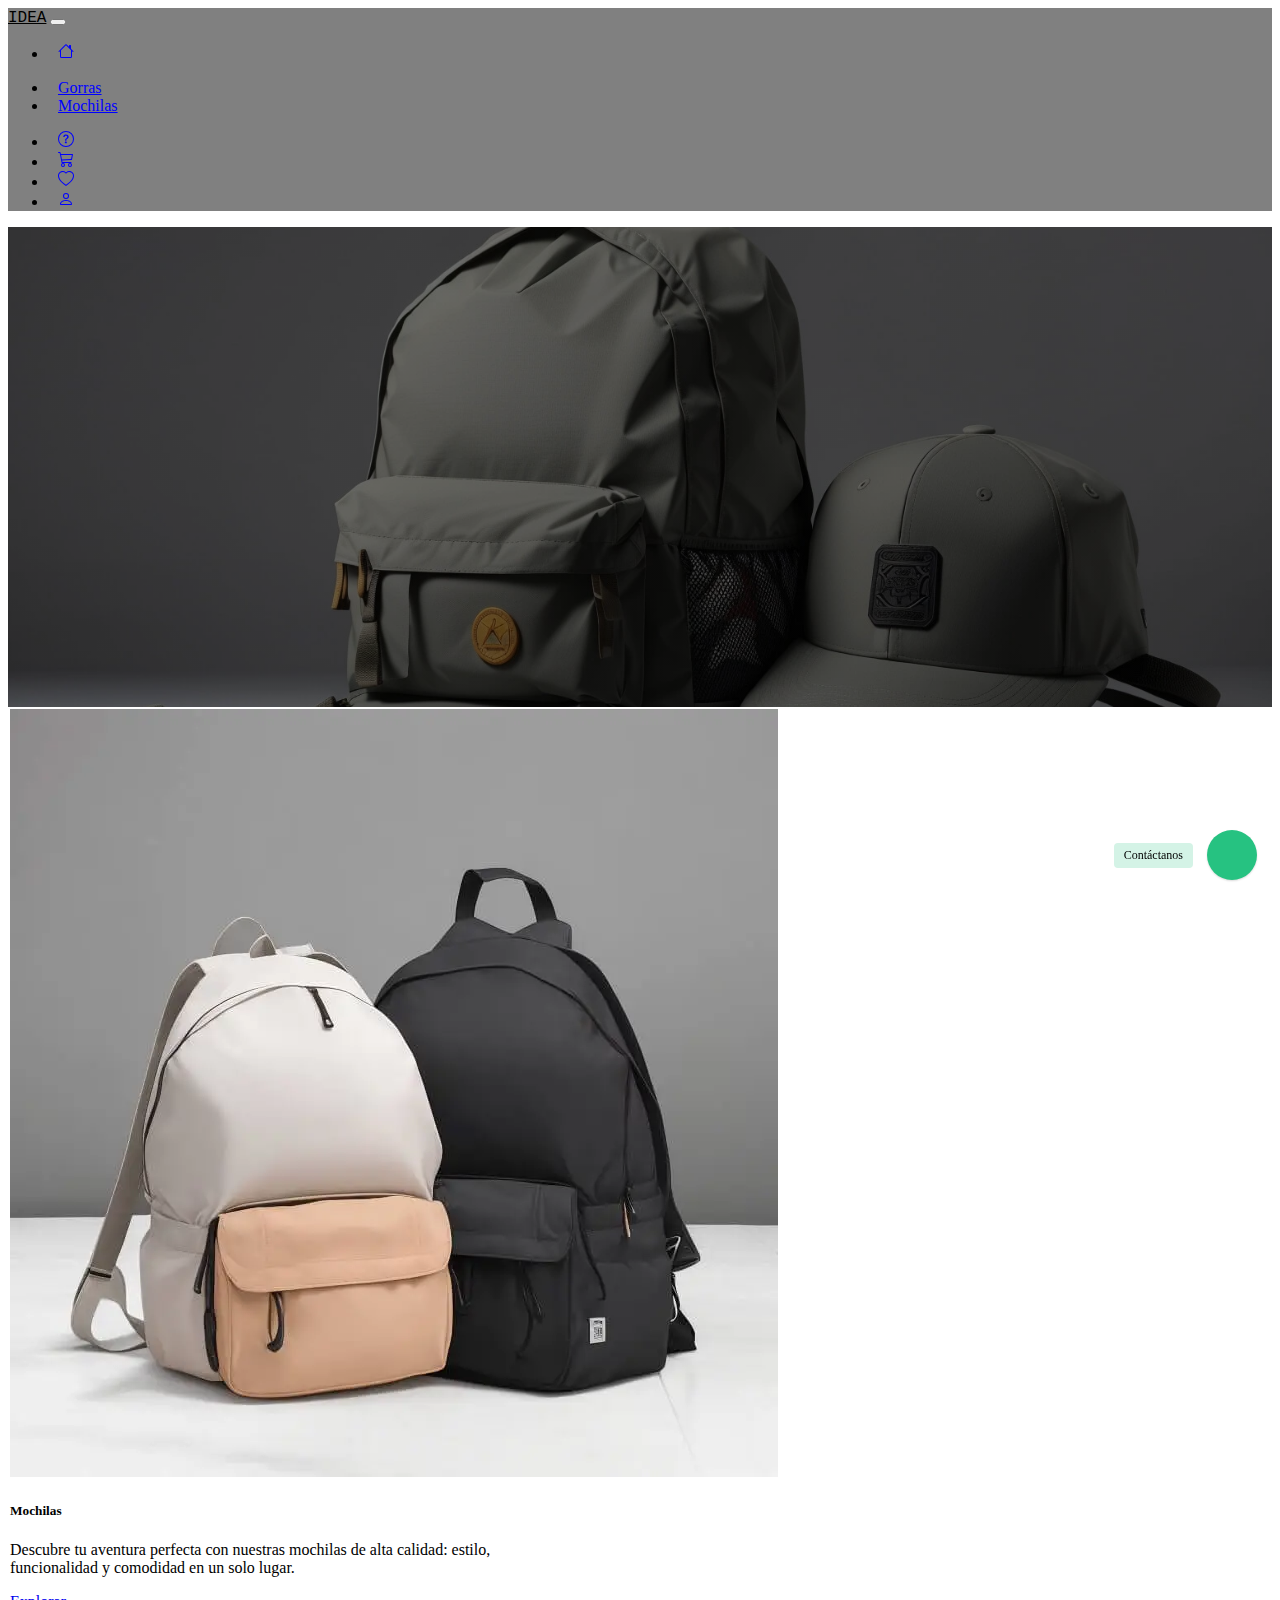
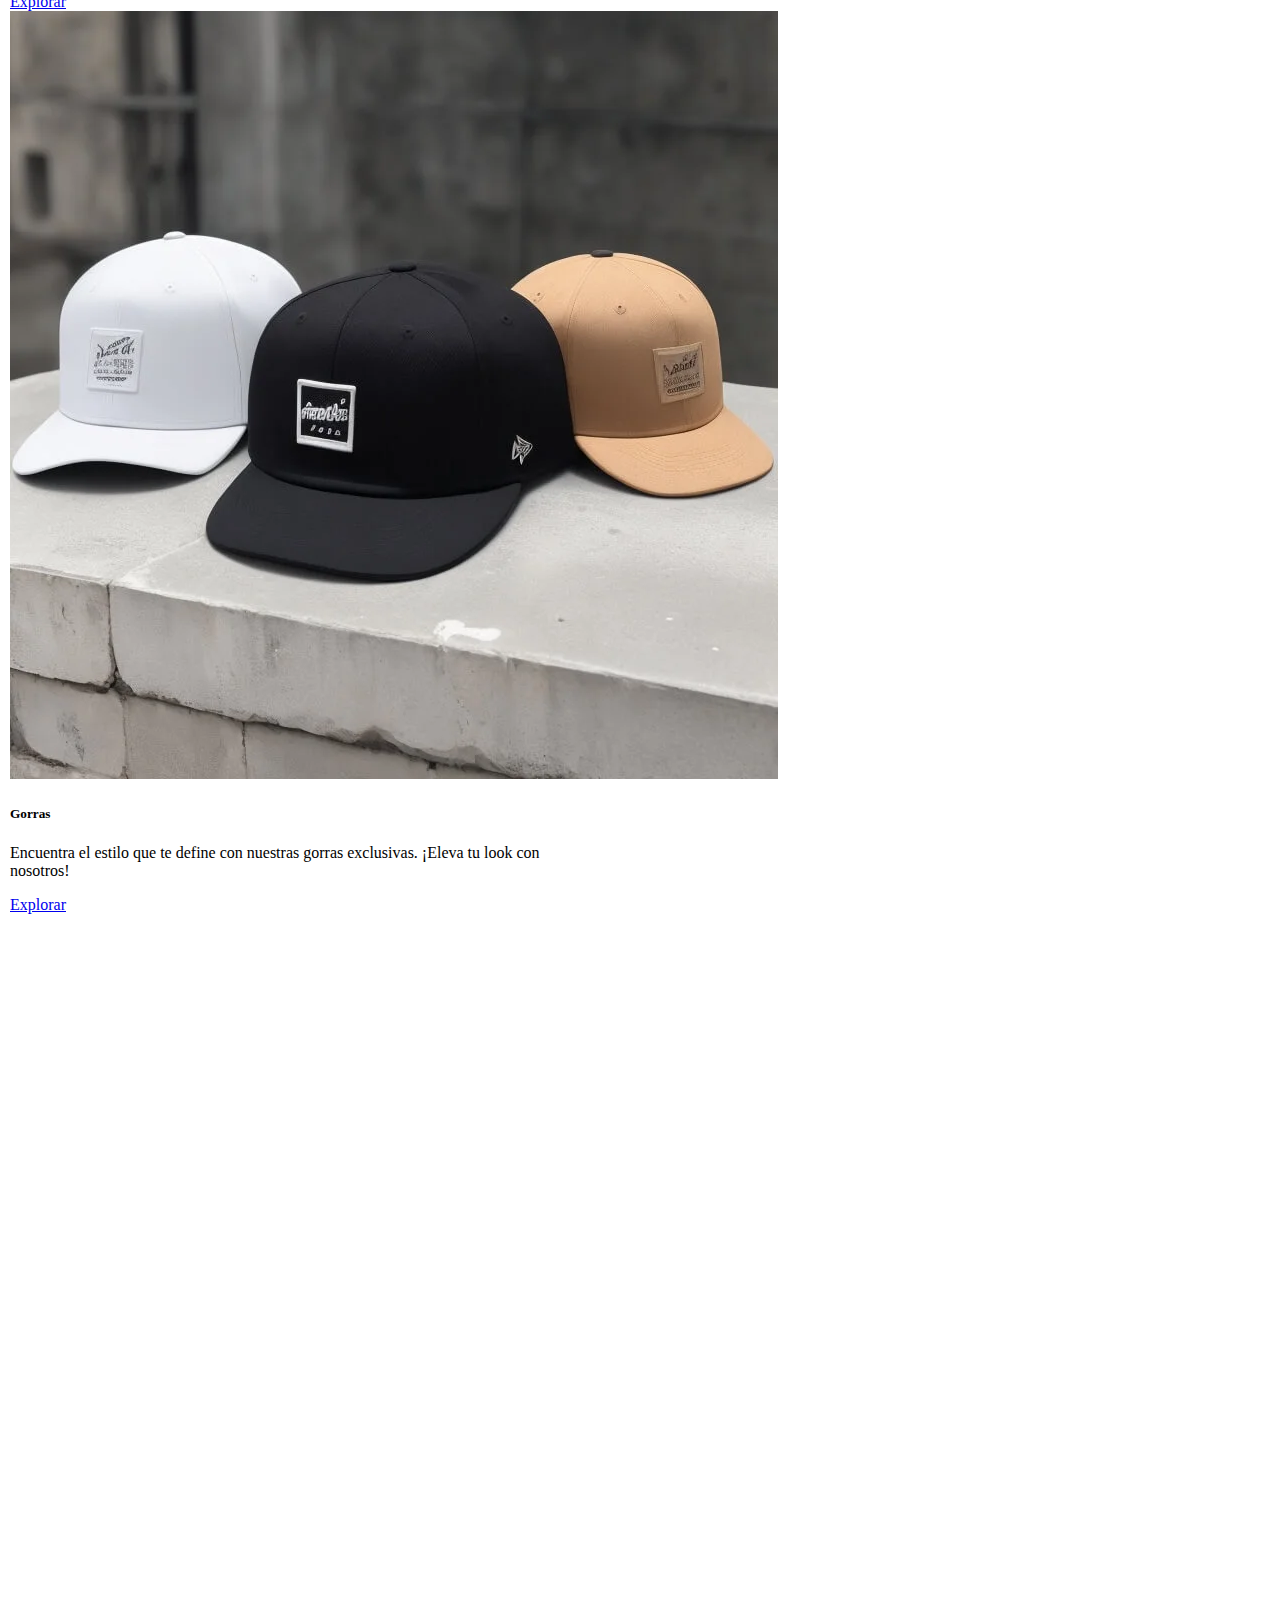
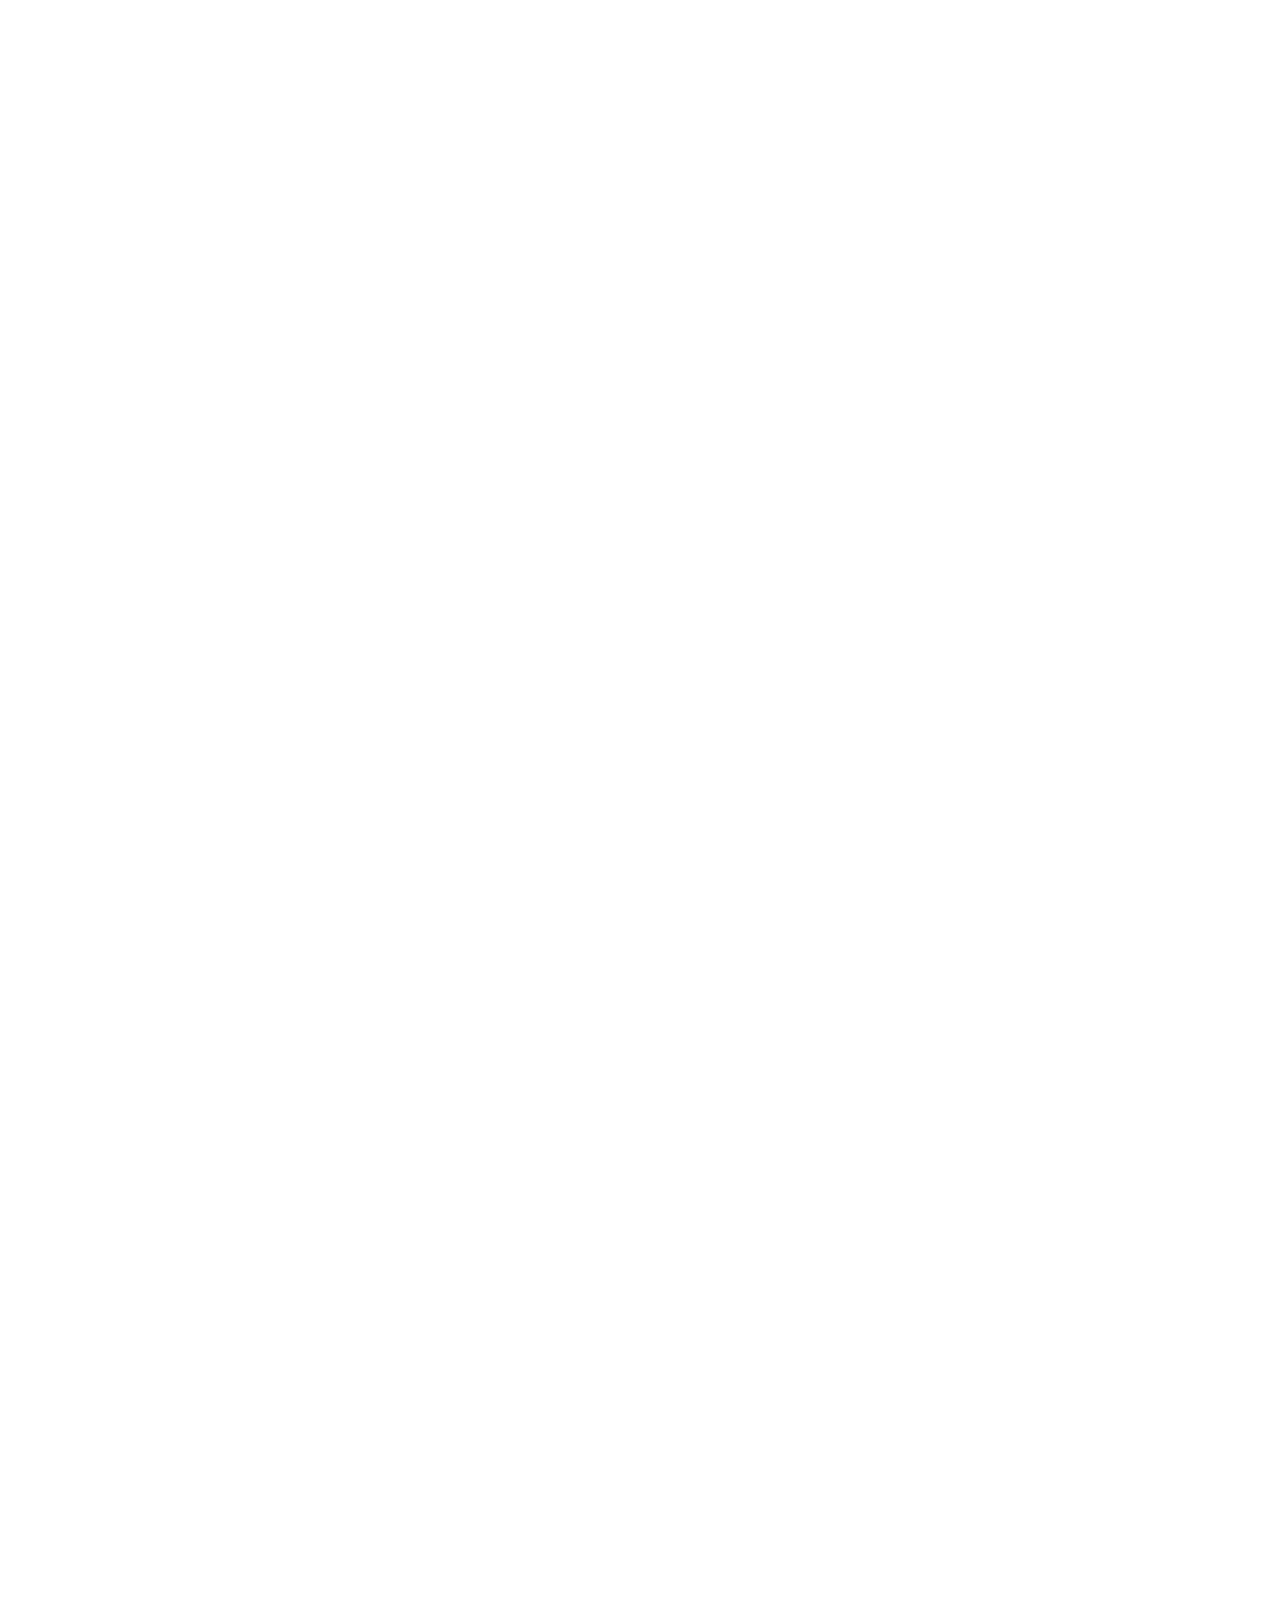
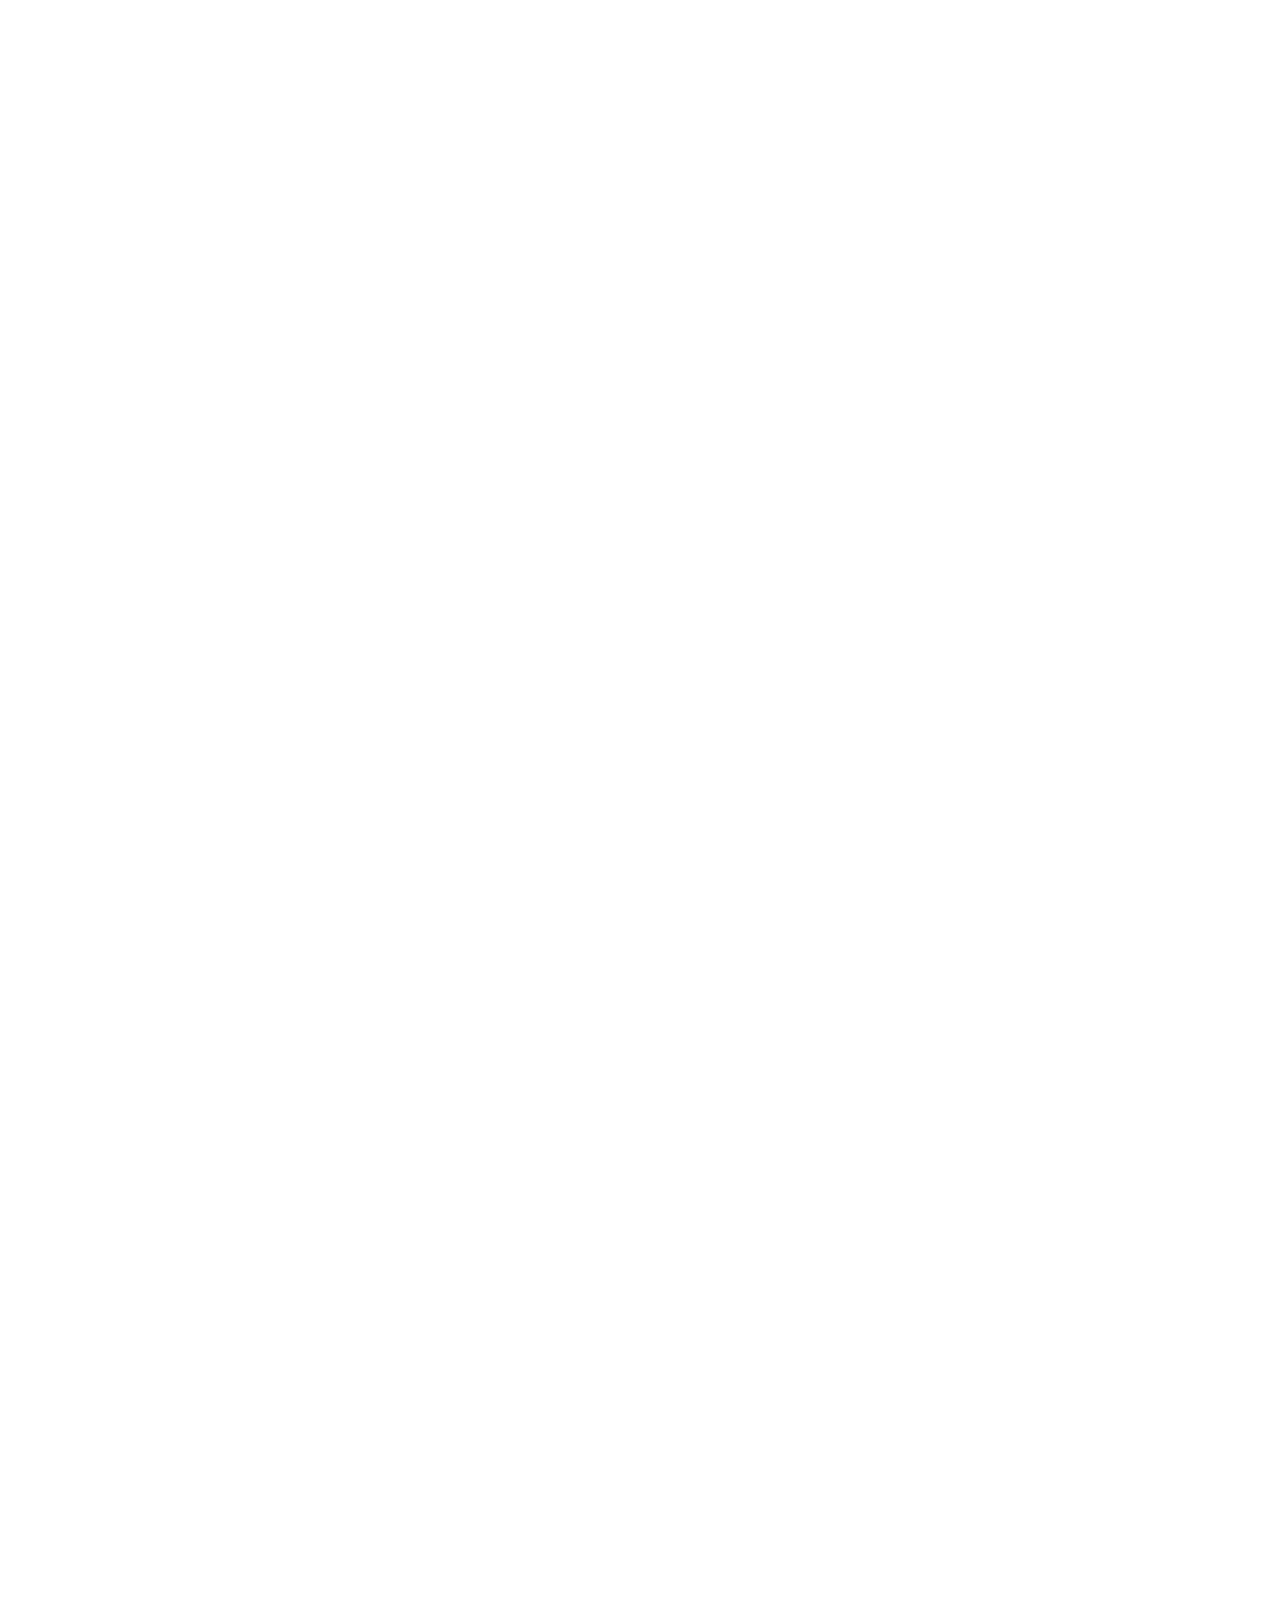
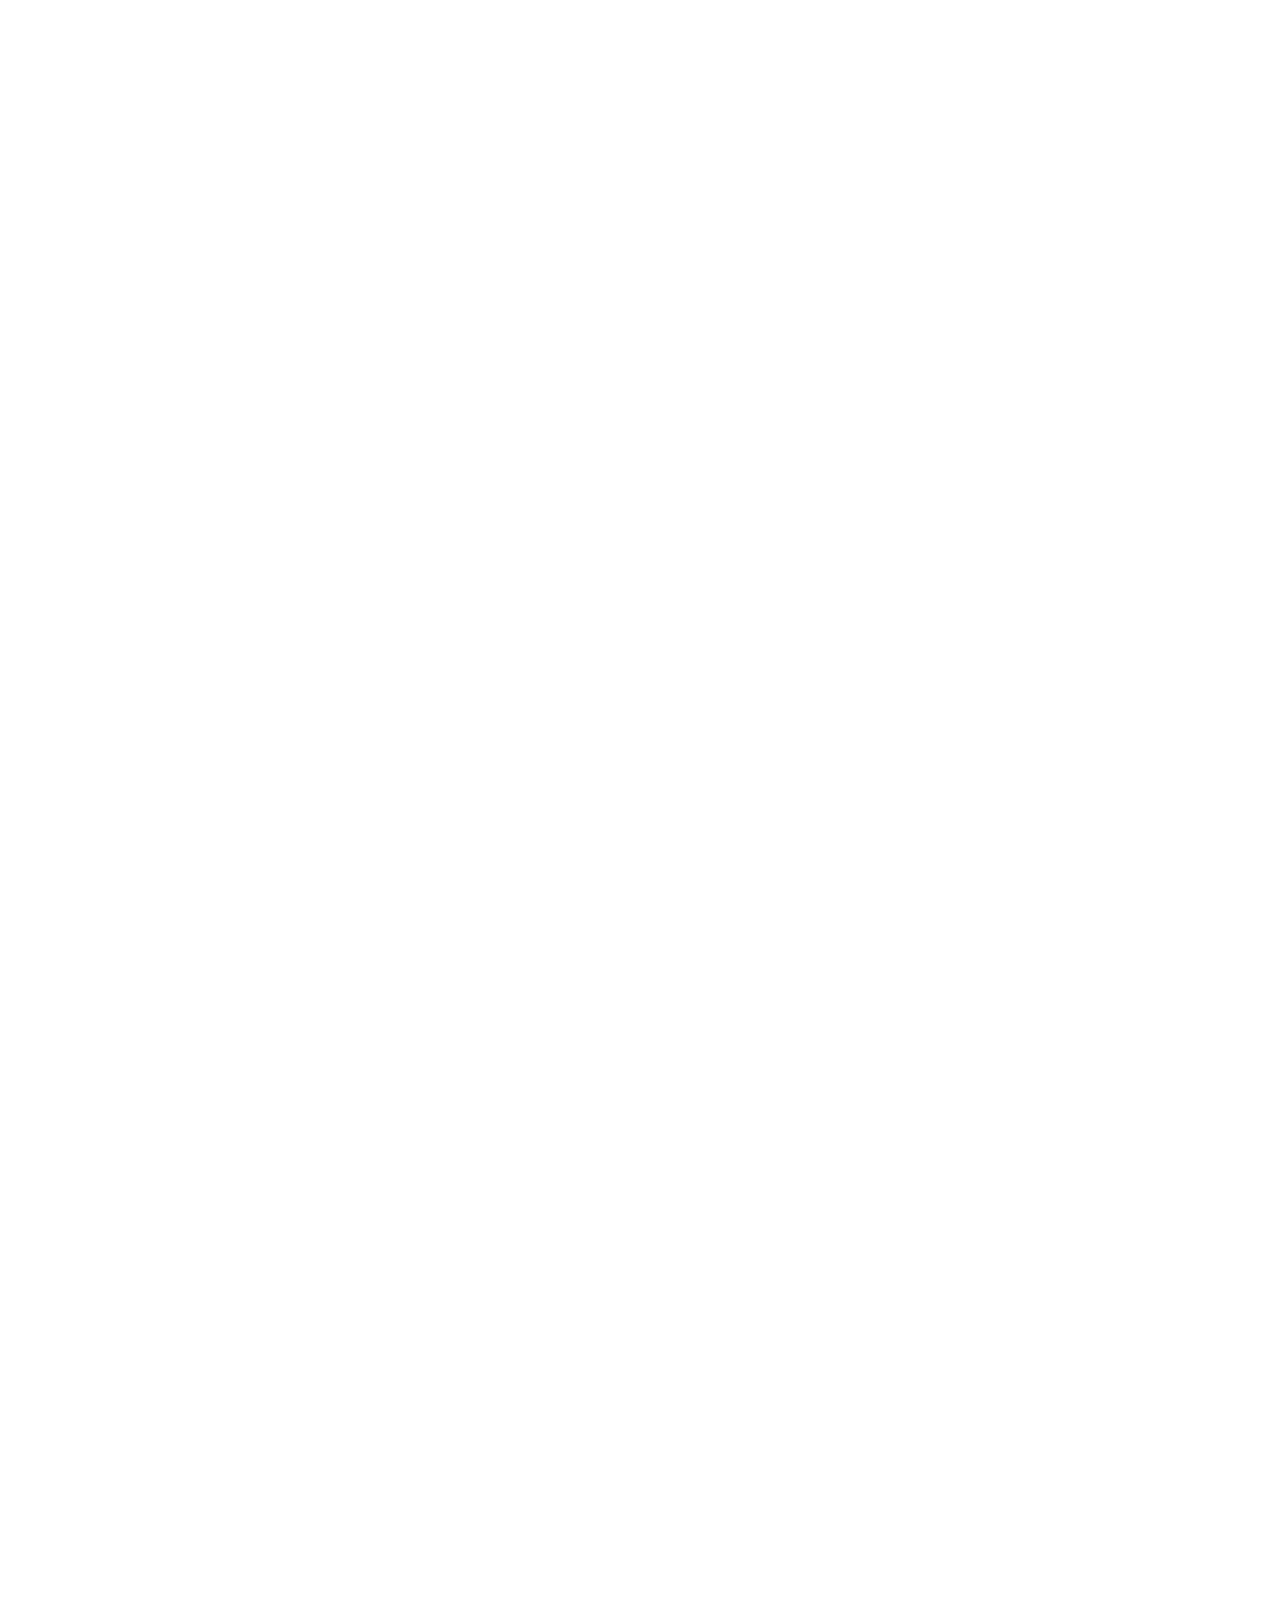
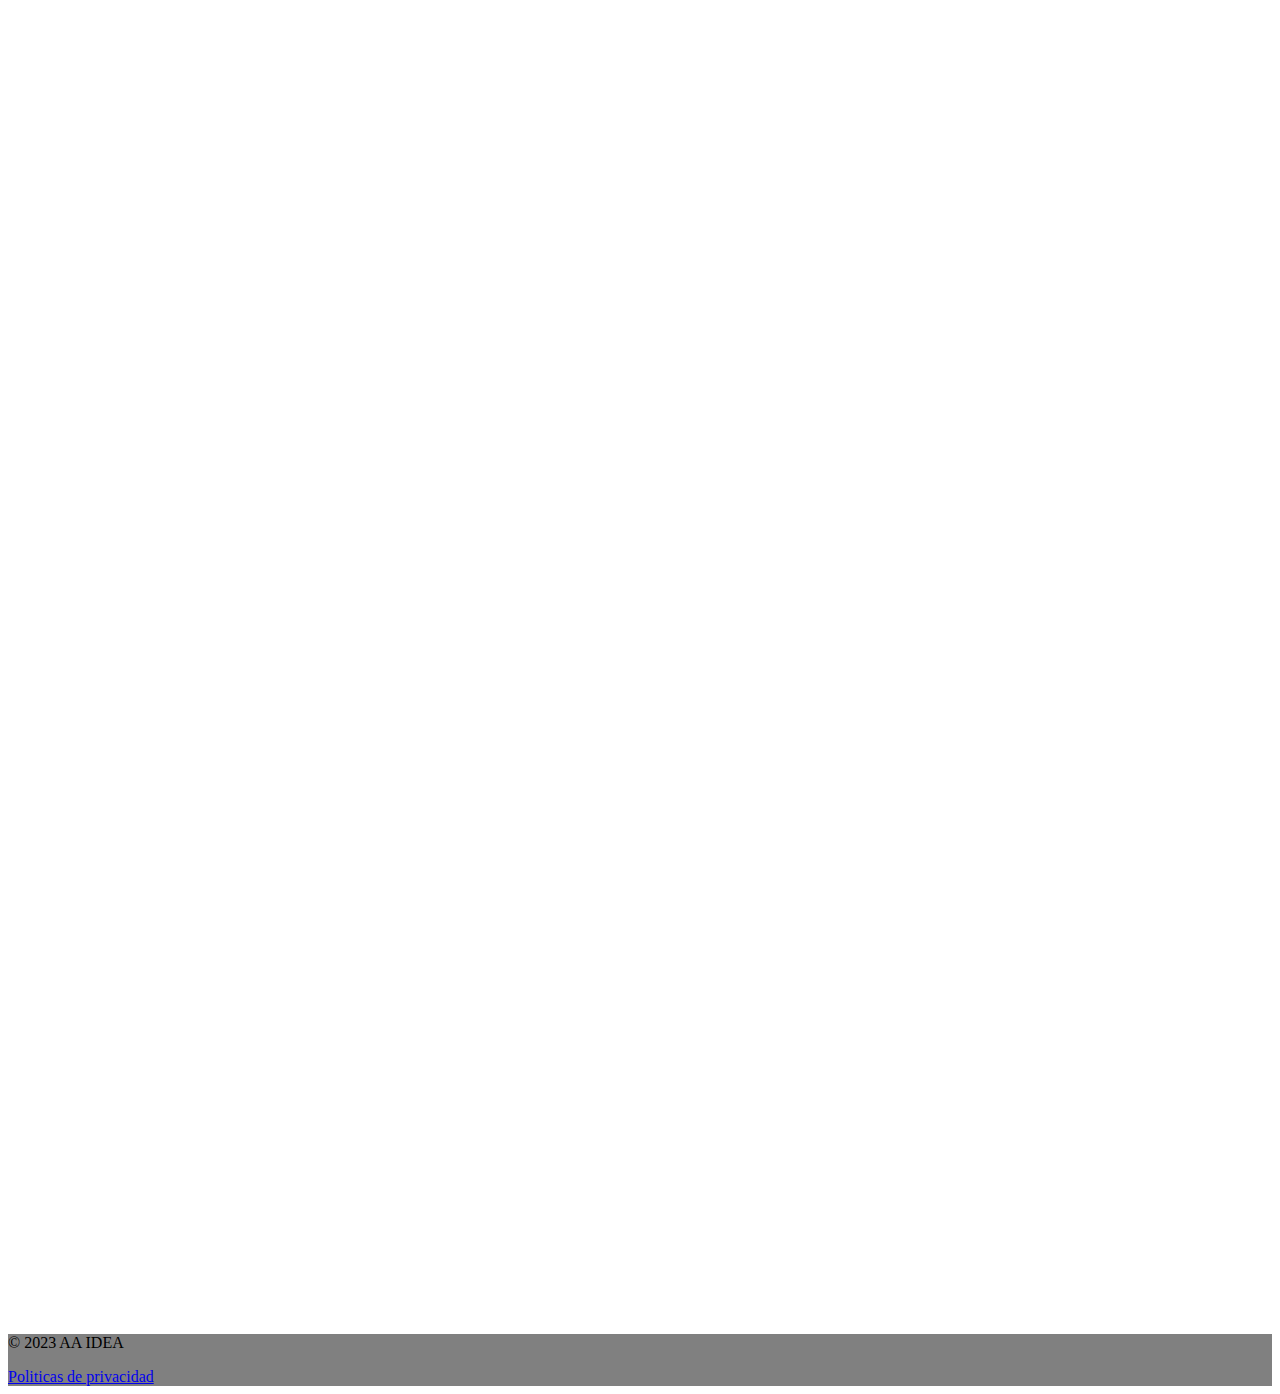
<file: index.html>
<!DOCTYPE html>
<html lang="en">
<!--Titulo de la pagina web-->

<head>
  <meta charset="utf-8" />
  <meta name="viewport" content="width=device-width, initial-scale=1" />
  <title>IDEA</title>
  <meta name="description" content="Gorras y mochilas de moda para destacar tu estilo. Explora nuestra colección de accesorios únicos y expresivos. ¡Descubre hoy!" />
  <meta name="keywords" content="Gorras, Gorra, Mochilas, Mochila, Moda urbana, Estilo casual" />
  <meta name="author" content="nombre del estudio">

 
  <link rel="stylesheet" href="./aos/aos.css" />

  <link href="https://cdn.jsdelivr.net/npm/bootstrap@5.3.1/dist/css/bootstrap.min.css" rel="stylesheet"
    integrity="sha384-4bw+/aepP/YC94hEpVNVgiZdgIC5+VKNBQNGCHeKRQN+PtmoHDEXuppvnDJzQIu9" crossorigin="anonymous" />

  
  <meta name="google-site-verification" content="vHkHDqUwN6fYkllW0SomT0ThXuEaejEF1isgDHFUTpY" />

  <link rel="stylesheet" href="./css/index.css" />
  <link rel="stylesheet" href="./css/whatsapp.css">
  <link rel="stylesheet" href="./css/bootstrap-icons/">

  <meta http-equiv="Content-Securiry-Policy" content="default-src">
  <meta http-equiv="X-Frame-Options" content="DENY">
  <meta http-equiv="X-Content-Type-Options" content="nosniff">
  <meta http-equiv="Cache-Control" content="no-store, no-cache, must-revalidate">

</head>
<main>
<body class="Cuerpo">
  <!--Whataspp-->
  <div class="whatsapp_chat_support wcs_fixed_right" id="button-w">
    <div class="wcs_button_label">
      Contáctanos
    </div>
    <div class="wcs_button wcs_button_circle">
      <span class="bi bi-whatsapp"></span>
    </div>

    <div class="wcs_popup">
      <div class="wcs_popup_close">
        <span class="bi bi-x"></span>
      </div>
      <div class="wcs_popup_header">
        <span class="bi bi-whatsapp"><svg xmlns="http://www.w3.org/2000/svg" class="icon icon-tabler icon-tabler-brand-whatsapp" width="44" height="44" viewBox="0 0 24 24" stroke-width="1.5" stroke="#00b341" fill="none" stroke-linecap="round" stroke-linejoin="round">
          <path stroke="none" d="M0 0h24v24H0z" fill="none"/>
          <path d="M3 21l1.65 -3.8a9 9 0 1 1 3.4 2.9l-5.05 .9" />
          <path d="M9 10a.5 .5 0 0 0 1 0v-1a.5 .5 0 0 0 -1 0v1a5 5 0 0 0 5 5h1a.5 .5 0 0 0 0 -1h-1a.5 .5 0 0 0 0 1" />
        </svg></span>
        <strong>Servicio al cliente</strong>

        <div class="wcs_popup_header_description">
          <p>¡Hola! ¿Necesitas ayuda? Contáctame por WhatsApp. Estoy aquí para asistirte.</p>
        </div>

      </div>
      <div class="wcs_popup_input" data-number="5529710007"
        data-availability='{ "monday":"07:00-23:59", "tuesday":"07:00-23:59", "wednesday":"07:00-23:59", "thursday":"07:00-23:59", "friday":"07:00-23:59", "saturday":"07:00-23:59", "sunday":"07:00-23:59"}'>
        <input type="text" placeholder="¿En qué puedo ayudarte?" />
        <i class="bi bi-play-fill"></i>
      </div>
    </div>
  </div>
  <!--Whataspp-->
  <header>
    <!-- Navbar-->
    <nav class="navbar navbar-expand-lg fixed-top" id="principio">
      <div class="container">
        <a class="navbar-brand" href="#">IDEA</a>
        <button class="navbar-toggler" type="button" data-bs-toggle="collapse" data-bs-target="#navbarSupportedContent"
          aria-controls="navbarSupportedContent" aria-expanded="false" aria-label="Toggle navigation">
          <span class="navbar-toggler-icon"></span>
        </button>
        <!-- Navbar-->
        <div class="collapse navbar-collapse" id="navbarSupportedContent">
          <ul class="navbar-nav me-auto mb-2 mb-lg-0">
            <li class="nav-item">
              <a class="nav-link active" aria-current="page" href="#">
                <svg xmlns="http://www.w3.org/2000/svg" width="16" height="16" fill="currentColor" class="bi bi-house"
                  viewBox="0 0 16 16">
                  <path
                    d="M8.707 1.5a1 1 0 0 0-1.414 0L.646 8.146a.5.5 0 0 0 .708.708L2 8.207V13.5A1.5 1.5 0 0 0 3.5 15h9a1.5 1.5 0 0 0 1.5-1.5V8.207l.646.647a.5.5 0 0 0 .708-.708L13 5.793V2.5a.5.5 0 0 0-.5-.5h-1a.5.5 0 0 0-.5.5v1.293L8.707 1.5ZM13 7.207V13.5a.5.5 0 0 1-.5.5h-9a.5.5 0 0 1-.5-.5V7.207l5-5 5 5Z" />
                </svg>
              </a>
            </li>
          </ul>
        </div>
        <!-- icono de gorras y mochilas-->
        <div class="collapse navbar-collapse" id="navbarSupportedContent">
          <ul class="navbar-nav me-auto mb-2 mb-lg-0">
            <li class="nav-item">
              <a class="nav-link active" aria-current="page" href="#gorrass">Gorras</a>
            </li>
            <li class="nav-item">
              <a class="nav-link active" aria-current="page" href="#mochilas">Mochilas</a>
            </li>
          </ul>
        </div>
        <ul class="navbar-nav ms-auto mb-2 mb-lg-0">
          <li class="nav-item">
            <a class="nav-link active" aria-current="page" href="./formulario.html">
              <svg xmlns="http://www.w3.org/2000/svg" width="16" height="16" fill="currentColor" class="bi bi-question-circle" viewBox="0 0 16 16">
                <path d="M8 15A7 7 0 1 1 8 1a7 7 0 0 1 0 14m0 1A8 8 0 1 0 8 0a8 8 0 0 0 0 16"/>
                <path d="M5.255 5.786a.237.237 0 0 0 .241.247h.825c.138 0 .248-.113.266-.25.09-.656.54-1.134 1.342-1.134.686 0 1.314.343 1.314 1.168 0 .635-.374.927-.965 1.371-.673.489-1.206 1.06-1.168 1.987l.003.217a.25.25 0 0 0 .25.246h.811a.25.25 0 0 0 .25-.25v-.105c0-.718.273-.927 1.01-1.486.609-.463 1.244-.977 1.244-2.056 0-1.511-1.276-2.241-2.673-2.241-1.267 0-2.655.59-2.75 2.286zm1.557 5.763c0 .533.425.927 1.01.927.609 0 1.028-.394 1.028-.927 0-.552-.42-.94-1.029-.94-.584 0-1.009.388-1.009.94"/>
              </svg>
            </a>
          </li>
          <!-- icono de un carrito -->
          <li class="nav-item">
            <a class="nav-link active" aria-current="page" href="#">
              <svg xmlns="http://www.w3.org/2000/svg" width="16" height="16" fill="currentColor" class="bi bi-cart3"
                viewBox="0 0 16 16">
                <path
                  d="M0 1.5A.5.5 0 0 1 .5 1H2a.5.5 0 0 1 .485.379L2.89 3H14.5a.5.5 0 0 1 .49.598l-1 5a.5.5 0 0 1-.465.401l-9.397.472L4.415 11H13a.5.5 0 0 1 0 1H4a.5.5 0 0 1-.491-.408L2.01 3.607 1.61 2H.5a.5.5 0 0 1-.5-.5zM3.102 4l.84 4.479 9.144-.459L13.89 4H3.102zM5 12a2 2 0 1 0 0 4 2 2 0 0 0 0-4zm7 0a2 2 0 1 0 0 4 2 2 0 0 0 0-4zm-7 1a1 1 0 1 1 0 2 1 1 0 0 1 0-2zm7 0a1 1 0 1 1 0 2 1 1 0 0 1 0-2z" />
              </svg>
            </a>
          </li>
          <!-- Icono de corazon -->
          <li class="nav-item">
            <a class="nav-link active" aria-current="page" href="#">
              <svg xmlns="http://www.w3.org/2000/svg" width="16" height="16" fill="currentColor" class="bi bi-heart"
                viewBox="0 0 16 16">
                <path
                  d="m8 2.748-.717-.737C5.6.281 2.514.878 1.4 3.053c-.523 1.023-.641 2.5.314 4.385.920 1.815 2.834 3.989 6.286 6.357 3.452-2.368 5.365-4.542 6.286-6.357.955-1.886.838-3.362.314-4.385C13.486.878 10.4.28 8.717 2.01L8 2.748zM8 15C-7.333 4.868 3.279-3.04 7.824 1.143c.06.055.119.112.176.171a3.12 3.12 0 0 1 .176-.17C12.72-3.042 23.333 4.867 8 15z" />
              </svg>
            </a>
          </li>
          <!-- Icono del usuario -->
          <li class="nav-item">
            <a class="nav-link active" aria-current="page" href="./sesion.html">
              <svg xmlns="http://www.w3.org/2000/svg" width="16" height="16" fill="currentColor" class="bi bi-person"
                viewBox="0 0 16 16">
                <path
                  d="M8 8a3 3 0 1 0 0-6 3 3 0 0 0 0 6Zm2-3a2 2 0 1 1-4 0 2 2 0 0 1 4 0Zm4 8c0 1-1 1-1 1H3s-1 0-1-1 1-4 6-4 6 3 6 4Zm-1-.004c-.001-.246-.154-.986-.832-1.664C11.516 10.68 10.289 10 8 10c-2.29 0-3.516.68-4.168 1.332-.678.678-.83 1.418-.832 1.664h10Z" />
              </svg>
            </a>
          </li>
        </ul>
      </div>
    </nav>
    <section class="inicio">
      <div class="container">
        <div class="row">
          <div class="col-lg-12"></div>
        </div>
      </div>
    </section>
  </header>
  <!--Tarjetas con imagen de gorras y mochilas con descripcion-->
  <section class="producto">
    <div class="container py-5">
      <div class="row">
        <div class="col-lg-6 col-md-6 col-sm-12">
          <div class="card" style="width: 35rem">
            <img src="./img/13.webp" class="card-img-top img-fluid" alt="mochila-negra-blanca" />
            <div class="card-body">
              <h5 class="card-title">Mochilas</h5>
              <p class="card-text">
                Descubre tu aventura perfecta con nuestras mochilas de alta
                calidad: estilo, funcionalidad y comodidad en un solo lugar.
              </p>
              <a href="#" class="btn btn-outline-secondary">Explorar</a>
            </div>
          </div>
        </div>
        <div class="col-lg-6 col-md-6 col-sm-12" id="Gorrasb">
          <div class="card" style="width: 35rem">
            <img src="./img/15.webp" class="card-img-top" alt="gorra-negra" />
            <div class="card-body">
              <h5 class="card-title">Gorras</h5>
              <p class="card-text">
                Encuentra el estilo que te define con nuestras gorras
                exclusivas. ¡Eleva tu look con nosotros!
              </p>
              <a href="#" class="btn btn-outline-secondary">Explorar</a>
            </div>
          </div>
        </div>
      </div>
    </div>
  </section>
  <main>
    <!--Tarjeta gorras-->
    <section class="gorras1" id="gorrass">
      <div class="container">
        <div class="row" data-aos="fade-up">
          <div class="col-lg-3 col-sm-6">
            <div class="card">
              <img src="./img/plana.webp" class="card-img-top img-fluid" alt="gorra-plana" />
              <div class="card-body">
                <h5 class="card-title">Planas</h5>
                <p class="card-text">
                  Some quick example text to build on the card title and make
                  up the bulk of the card's content.
                </p>
                <a href="#" class="btn btn-outline-dark">Go somewhere</a>
              </div>
            </div>
          </div>
          <div class="col-lg-3 col-sm-6">
            <div class="card">
              <img src="./img/curva-_1_-1.webp" class="card-img-top img-fluid" alt="gorra-curva" />
              <div class="card-body">
                <h5 class="card-title">Curvas</h5>
                <p class="card-text">
                  Some quick example text to build on the card title and make
                  up the bulk of the card's content.
                </p>
                <a href="#" class="btn btn-outline-dark">Go somewhere</a>
              </div>
            </div>
          </div>
          <div class="col-lg-3 col-sm-6">
            <div class="card">
              <img src="./img/trucker (1).webp" class="card-img-top img-fluid" alt="gorra-trucker" />
              <div class="card-body">
                <h5 class="card-title">Trucker</h5>
                <p class="card-text">
                  Some quick example text to build on the card title and make
                  up the bulk of the card's content.
                </p>
                <a href="#" class="btn btn-outline-dark">Go somewhere</a>
              </div>
            </div>
          </div>
          <div class="col-lg-3 col-sm-6">
            <div class="card">
              <img src="./img/pana (1).webp" class="card-img-top img-fluid" alt="gorra-pana" />
              <div class="card-body">
                <h5 class="card-title">De Pana</h5>
                <p class="card-text">
                  Some quick example text to build on the card title and make
                  up the bulk of the card's content.
                </p>
                <a href="#" class="btn btn-outline-dark">Go somewhere</a>
              </div>
            </div>
          </div>
        </div>
      </div>
    </section>
    <!--Tarjeta mochilas-->
    <section class="mochilas1 py-5" id="mochilas">
      <div class="container">
        <div class="row" data-aos="fade-left">
          <div class="col-lg-3 col-sm-6">
            <div class="card">
              <img src="./img/senderismo (1).webp" class="card-img-top img-fluid" alt="mochila-senderismo" />
              <div class="card-body">
                <h5 class="card-title">Senderismo</h5>
                <p class="card-text">
                  Some quick example text to build on the card title and make
                  up the bulk of the card's content.
                </p>
                <a href="#" class="btn btn-outline-dark">Go somewhere</a>
              </div>
            </div>
          </div>
          <div class="col-lg-3 col-sm-6">
            <div class="card">
              <img src="./img/urbana (1).webp" class="card-img-top img-fluid" alt="mochila-urbana" />
              <div class="card-body">
                <h5 class="card-title">Urbanas</h5>
                <p class="card-text">
                  Some quick example text to build on the card title and make
                  up the bulk of the card's content.
                </p>
                <a href="#" class="btn btn-outline-dark">Go somewhere</a>
              </div>
            </div>
          </div>
          <div class="col-lg-3 col-sm-6">
            <div class="card">
              <img src="./img/escolar (1).webp" class="card-img-top img-fluid" alt="mochila-escolar" />
              <div class="card-body">
                <h5 class="card-title">Escolares</h5>
                <p class="card-text">
                  Some quick example text to build on the card title and make
                  up the bulk of the card's content.
                </p>
                <a href="#" class="btn btn-outline-dark">Go somewhere</a>
              </div>
            </div>
          </div>
          <div class="col-lg-3 col-sm-6">
            <div class="card">
              <img src="./img/laptop (1).webp" class="card-img-top img-fluid" alt="mochila-laptop" />
              <div class="card-body">
                <h5 class="card-title">Para laptop</h5>
                <p class="card-text">
                  Some quick example text to build on the card title and make
                  up the bulk of the card's content.
                </p>
                <a href="#" class="btn btn-outline-dark">Go somewhere</a>
              </div>
            </div>
          </div>
        </div>
      </div>
    </section>
    <!--Seccion de politicas de privacidad-->
    <footer class="footer border-top py-4" id="Politicas">
      <div class="container-lg">
        <div class="row">
          <div class="col-lg-12">
            <p class="m-0 text-center text-mute">&copy; 2023 AA IDEA</p>
            <div class="credits text-center">
              <a href="politicas.html" target="_blank">Politicas de privacidad</a>
            </div>
          </div>
        </div>
      </div>
    </footer>
  </main>
  <script src="./aos/aos.js"></script>
  <script src="./js/script.js"></script>
  <script src="./js/index.js"></script>
  <script src="./js/whatsapp.js"></script>
  <script>
    $('#button-w').whatsappChatSupport({
      defaultMsg: '',
    });
  </script>
  <script src="https://cdn.jsdelivr.net/npm/bootstrap@5.3.1/dist/js/bootstrap.bundle.min.js"
    integrity="sha384-HwwvtgBNo3bZJJLYd8oVXjrBZt8cqVSpeBNS5n7C8IVInixGAoxmnlMuBnhbgrkm"
    crossorigin="anonymous"></script>
</body>
</main>
</html>
</file>
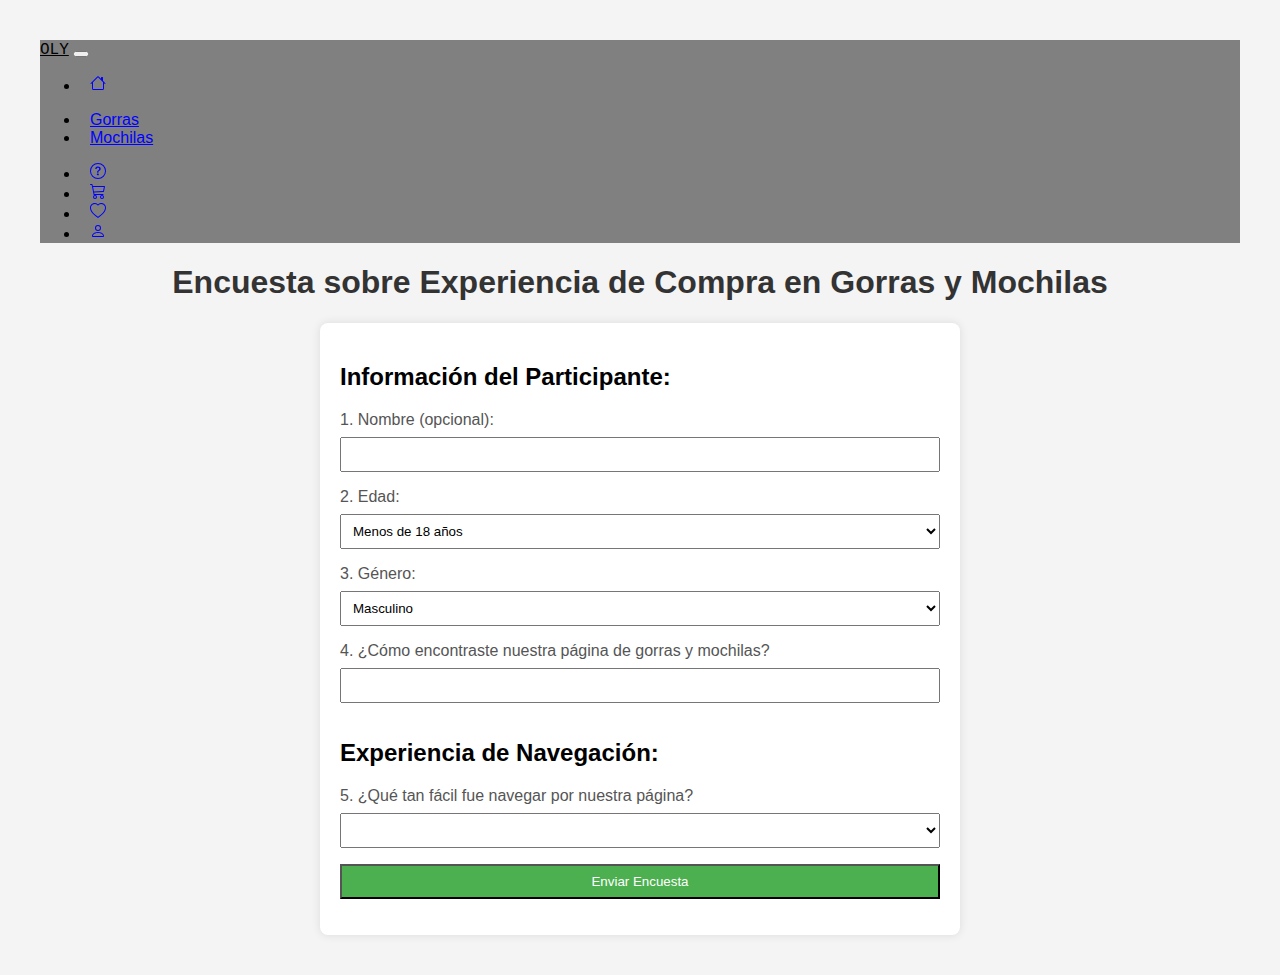
<file: formulario.html>
<!DOCTYPE html>
<html lang="en">
<head>
    <meta charset="UTF-8">
    <meta name="viewport" content="width=device-width, initial-scale=1.0">
    <title>IDEA</title>
  <meta name="description" content="Gorras y mochilas de moda para destacar tu estilo. Explora nuestra colección de accesorios únicos y expresivos. ¡Descubre hoy!" />
  <meta name="keywords" content="Gorras, Gorra, Mochilas, Mochila, Moda urbana, Estilo casual" />
  <meta name="author" content="nombre del estudio">

 
  <link rel="stylesheet" href="./aos/aos.css" />

  <link href="https://cdn.jsdelivr.net/npm/bootstrap@5.3.1/dist/css/bootstrap.min.css" rel="stylesheet"
    integrity="sha384-4bw+/aepP/YC94hEpVNVgiZdgIC5+VKNBQNGCHeKRQN+PtmoHDEXuppvnDJzQIu9" crossorigin="anonymous" />

  
  <meta name="google-site-verification" content="vHkHDqUwN6fYkllW0SomT0ThXuEaejEF1isgDHFUTpY" />

  <link rel="stylesheet" href="./css/index.css" />
</head>
<body>
    <header>
        <!-- Navbar-->
        <nav class="navbar navbar-expand-lg fixed-top" id="principio">
          <div class="container">
            <a class="navbar-brand" href="#">OLY</a>
            <button class="navbar-toggler" type="button" data-bs-toggle="collapse" data-bs-target="#navbarSupportedContent"
              aria-controls="navbarSupportedContent" aria-expanded="false" aria-label="Toggle navigation" href="./index.html">
              <span class="navbar-toggler-icon"></span>
            </button>
            <!-- Navbar-->
            <div class="collapse navbar-collapse" id="navbarSupportedContent">
              <ul class="navbar-nav me-auto mb-2 mb-lg-0">
                <li class="nav-item">
                  <a class="nav-link active" aria-current="page" href="index.html">
                    <svg xmlns="http://www.w3.org/2000/svg" width="16" height="16" fill="currentColor" class="bi bi-house"
                      viewBox="0 0 16 16">
                      <path
                        d="M8.707 1.5a1 1 0 0 0-1.414 0L.646 8.146a.5.5 0 0 0 .708.708L2 8.207V13.5A1.5 1.5 0 0 0 3.5 15h9a1.5 1.5 0 0 0 1.5-1.5V8.207l.646.647a.5.5 0 0 0 .708-.708L13 5.793V2.5a.5.5 0 0 0-.5-.5h-1a.5.5 0 0 0-.5.5v1.293L8.707 1.5ZM13 7.207V13.5a.5.5 0 0 1-.5.5h-9a.5.5 0 0 1-.5-.5V7.207l5-5 5 5Z" />
                    </svg>
                  </a>
                </li>
              </ul>
            </div>
            <!-- icono de gorras y mochilas-->
            <div class="collapse navbar-collapse" id="navbarSupportedContent">
              <ul class="navbar-nav me-auto mb-2 mb-lg-0">
                <li class="nav-item">
                  <a class="nav-link active" aria-current="page" href="./prueba.html">Gorras</a>
                </li>
                <li class="nav-item">
                  <a class="nav-link active" aria-current="page" href="./mochilas.html">Mochilas</a>
                </li>
              </ul>
            </div>
            <ul class="navbar-nav ms-auto mb-2 mb-lg-0">
              <li class="nav-item">
                <a class="nav-link active" aria-current="page" href="#">
                  <svg xmlns="http://www.w3.org/2000/svg" width="16" height="16" fill="currentColor" class="bi bi-question-circle" viewBox="0 0 16 16">
                    <path d="M8 15A7 7 0 1 1 8 1a7 7 0 0 1 0 14m0 1A8 8 0 1 0 8 0a8 8 0 0 0 0 16"/>
                    <path d="M5.255 5.786a.237.237 0 0 0 .241.247h.825c.138 0 .248-.113.266-.25.09-.656.54-1.134 1.342-1.134.686 0 1.314.343 1.314 1.168 0 .635-.374.927-.965 1.371-.673.489-1.206 1.06-1.168 1.987l.003.217a.25.25 0 0 0 .25.246h.811a.25.25 0 0 0 .25-.25v-.105c0-.718.273-.927 1.01-1.486.609-.463 1.244-.977 1.244-2.056 0-1.511-1.276-2.241-2.673-2.241-1.267 0-2.655.59-2.75 2.286zm1.557 5.763c0 .533.425.927 1.01.927.609 0 1.028-.394 1.028-.927 0-.552-.42-.94-1.029-.94-.584 0-1.009.388-1.009.94"/>
                  </svg>
                </a>
              </li>
              <!-- icono de un carrito -->
              <li class="nav-item">
                <a class="nav-link active" aria-current="page" href="#">
                  <svg xmlns="http://www.w3.org/2000/svg" width="16" height="16" fill="currentColor" class="bi bi-cart3"
                    viewBox="0 0 16 16">
                    <path
                      d="M0 1.5A.5.5 0 0 1 .5 1H2a.5.5 0 0 1 .485.379L2.89 3H14.5a.5.5 0 0 1 .49.598l-1 5a.5.5 0 0 1-.465.401l-9.397.472L4.415 11H13a.5.5 0 0 1 0 1H4a.5.5 0 0 1-.491-.408L2.01 3.607 1.61 2H.5a.5.5 0 0 1-.5-.5zM3.102 4l.84 4.479 9.144-.459L13.89 4H3.102zM5 12a2 2 0 1 0 0 4 2 2 0 0 0 0-4zm7 0a2 2 0 1 0 0 4 2 2 0 0 0 0-4zm-7 1a1 1 0 1 1 0 2 1 1 0 0 1 0-2zm7 0a1 1 0 1 1 0 2 1 1 0 0 1 0-2z" />
                  </svg>
                </a>
              </li>
              <!-- Icono de corazon -->
              <li class="nav-item">
                <a class="nav-link active" aria-current="page" href="#">
                  <svg xmlns="http://www.w3.org/2000/svg" width="16" height="16" fill="currentColor" class="bi bi-heart"
                    viewBox="0 0 16 16">
                    <path
                      d="m8 2.748-.717-.737C5.6.281 2.514.878 1.4 3.053c-.523 1.023-.641 2.5.314 4.385.920 1.815 2.834 3.989 6.286 6.357 3.452-2.368 5.365-4.542 6.286-6.357.955-1.886.838-3.362.314-4.385C13.486.878 10.4.28 8.717 2.01L8 2.748zM8 15C-7.333 4.868 3.279-3.04 7.824 1.143c.06.055.119.112.176.171a3.12 3.12 0 0 1 .176-.17C12.72-3.042 23.333 4.867 8 15z" />
                  </svg>
                </a>
              </li>
              <!-- Icono del usuario -->
              <li class="nav-item">
                <a class="nav-link active" aria-current="page" href="./sesion.html">
                  <svg xmlns="http://www.w3.org/2000/svg" width="16" height="16" fill="currentColor" class="bi bi-person"
                    viewBox="0 0 16 16">
                    <path
                      d="M8 8a3 3 0 1 0 0-6 3 3 0 0 0 0 6Zm2-3a2 2 0 1 1-4 0 2 2 0 0 1 4 0Zm4 8c0 1-1 1-1 1H3s-1 0-1-1 1-4 6-4 6 3 6 4Zm-1-.004c-.001-.246-.154-.986-.832-1.664C11.516 10.68 10.289 10 8 10c-2.29 0-3.516.68-4.168 1.332-.678.678-.83 1.418-.832 1.664h10Z" />
                  </svg>
                </a>
              </li>
            </ul>
          </div>
        </nav>
      </header>
        <style>
          body {
            font-family: Arial, sans-serif;
            margin: 20px;
            padding: 20px;
            background-color: #f4f4f4;
          }
      
          h1 {
            text-align: center;
            color: #333;
          }
      
          form {
            max-width: 600px;
            margin: 0 auto;
            background-color: #fff;
            padding: 20px;
            border-radius: 8px;
            box-shadow: 0 0 10px rgba(0, 0, 0, 0.1);
          }
      
          label {
            display: block;
            margin-bottom: 8px;
            color: #555;
          }
      
          input,
          select {
            width: 100%;
            padding: 8px;
            margin-bottom: 16px;
            box-sizing: border-box;
          }
      
          input[type="submit"] {
            background-color: #4caf50;
            color: #fff;
            cursor: pointer;
          }
      
          input[type="submit"]:hover {
            background-color: #45a049;
          }
        </style>
      </head>
      <body>
      
        <h1>Encuesta sobre Experiencia de Compra en Gorras y Mochilas</h1>
      
        <form action="procesar_encuesta.php" method="post">
      
          <h2>Información del Participante:</h2>
      
          <label for="nombre">1. Nombre (opcional):</label>
          <input type="text" id="nombre" name="nombre">
      
          <label for="edad">2. Edad:</label>
          <select id="edad" name="edad">
            <option value="<18">Menos de 18 años</option>
            <!-- Otras opciones... -->
          </select>
      
          <label for="genero">3. Género:</label>
          <select id="genero" name="genero">
            <option value="masculino">Masculino</option>
            <!-- Otras opciones... -->
          </select>
      
          <label for="fuente">4. ¿Cómo encontraste nuestra página de gorras y mochilas?</label>
          <input type="text" id="fuente" name="fuente">
      
          <h2>Experiencia de Navegación:</h2>
      
          <label for="facilidad">5. ¿Qué tan fácil fue navegar por nuestra página?</label>
          <select id="facilidad" name="facilidad">
            <!-- Opciones... -->
          </select>
      
          <!-- Puedes agregar más preguntas según tus necesidades -->
      
          <input type="submit" value="Enviar Encuesta">
        </form>
</body>
</html>
</file>
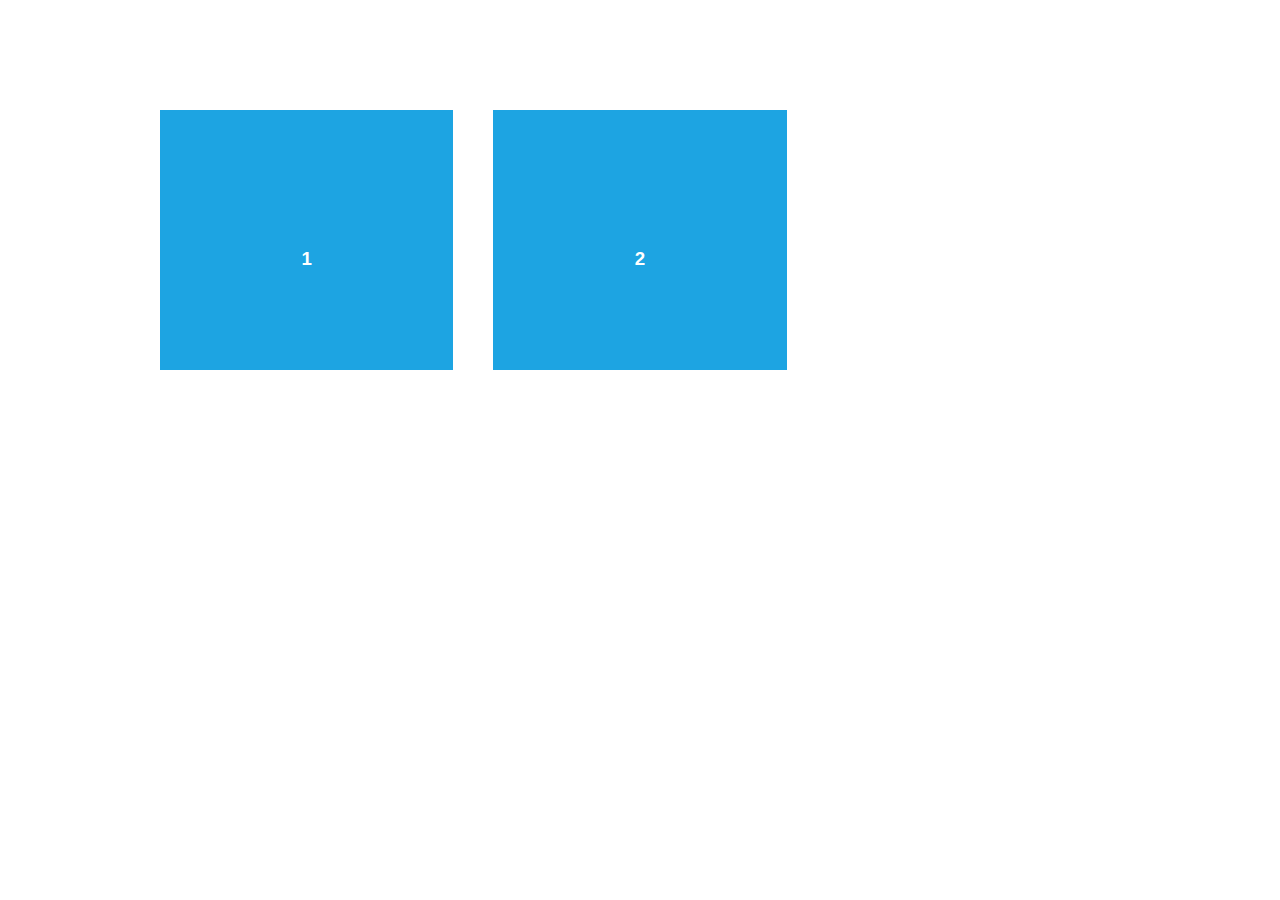
<file: aos-master/demo/async.html>
<!DOCTYPE html>
<html>
  <head>
    <meta charset="utf-8">
    <title>AOS - Animate on scroll library</title>
    <meta name="viewport" content="width=device-width">
    <link rel="stylesheet" href="css/styles.css" />
    <link rel="stylesheet" href="../dist/aos.css" />
  </head>
  <body>
    <div id="aos-demo" class="aos-all"></div>

    <script src="../dist/aos.js"></script>
    <script>
      AOS.init({
        easing: 'ease-in-out-sine'
      });

      setInterval(addItem, 300);

      var itemsCounter = 1;
      var container = document.getElementById('aos-demo');

      function addItem () {
        if (itemsCounter > 42) return;
        var item = document.createElement('div');
        item.classList.add('aos-item');
        item.setAttribute('data-aos', 'fade-up');
        item.innerHTML = '<div class="aos-item__inner"><h3>' + itemsCounter + '</h3></div>';
        container.appendChild(item);
        itemsCounter++;
      }
    </script>
  </body>
</html>
</file>
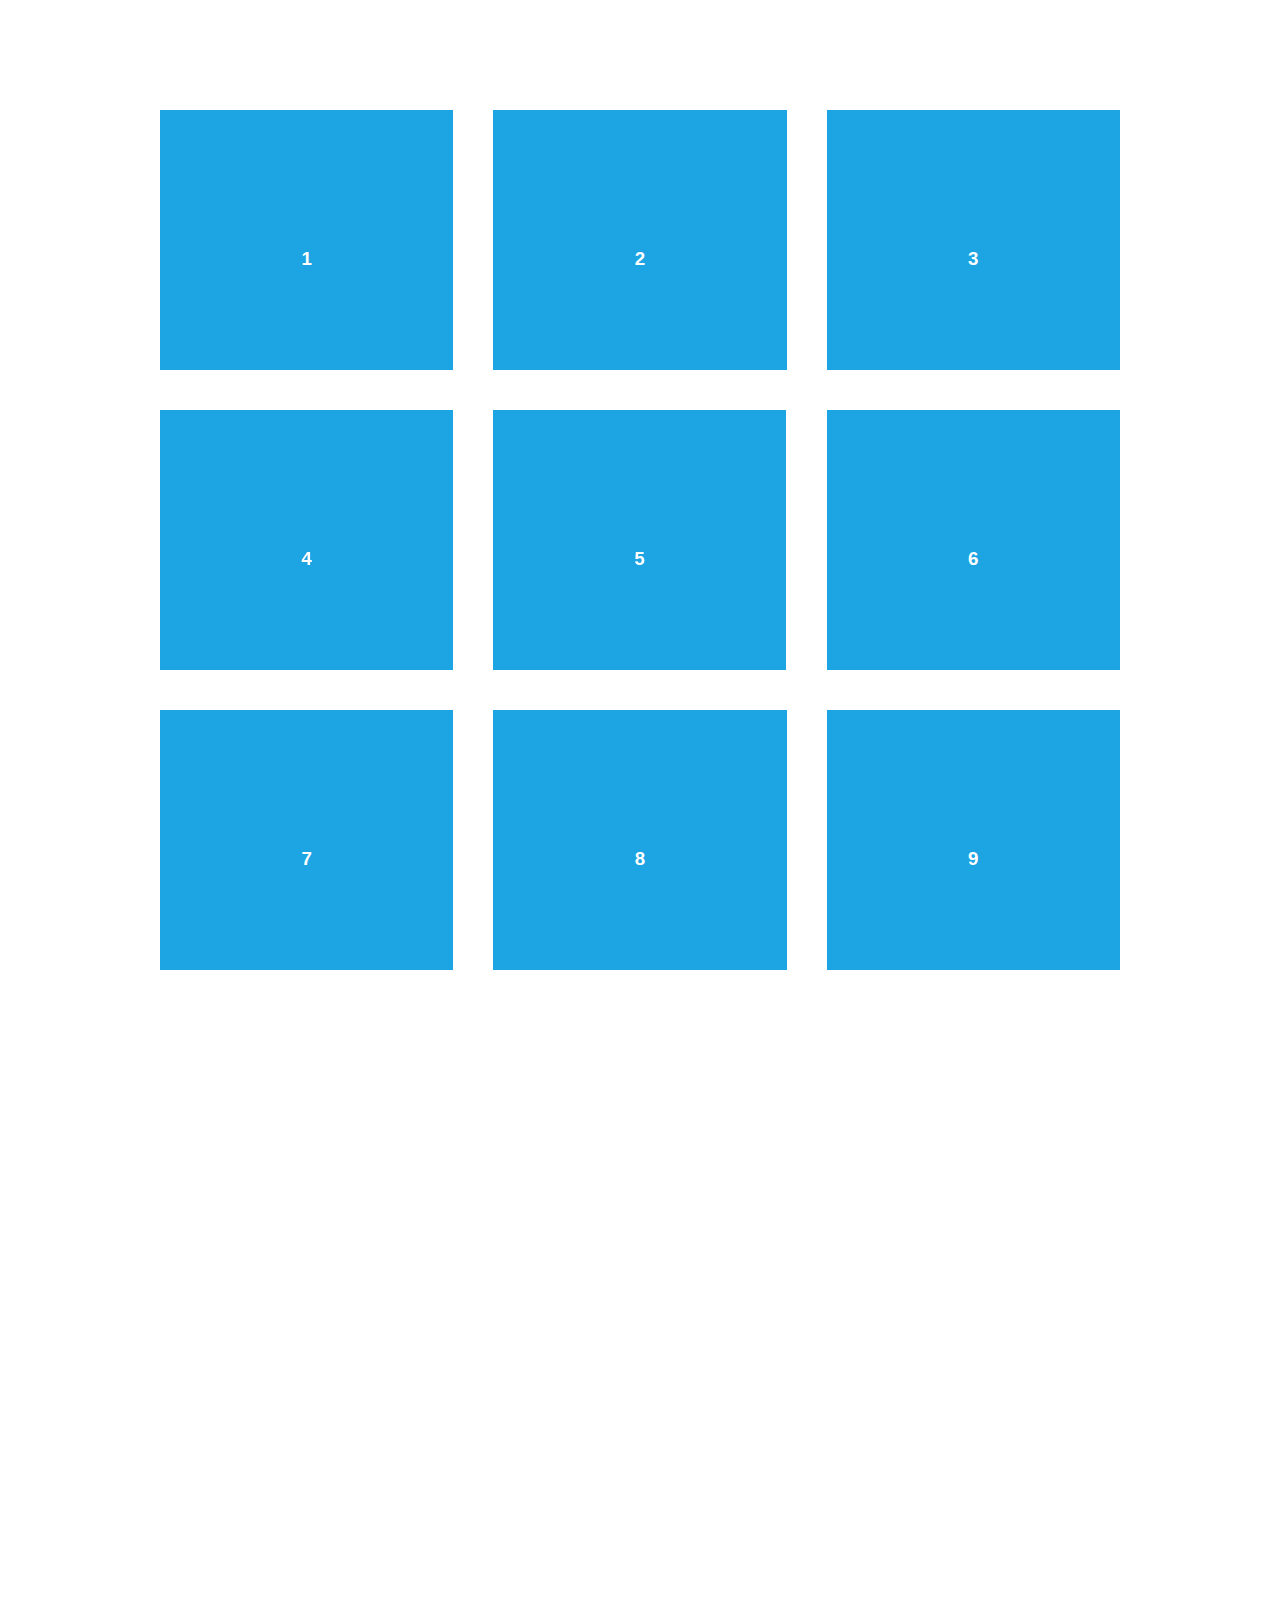
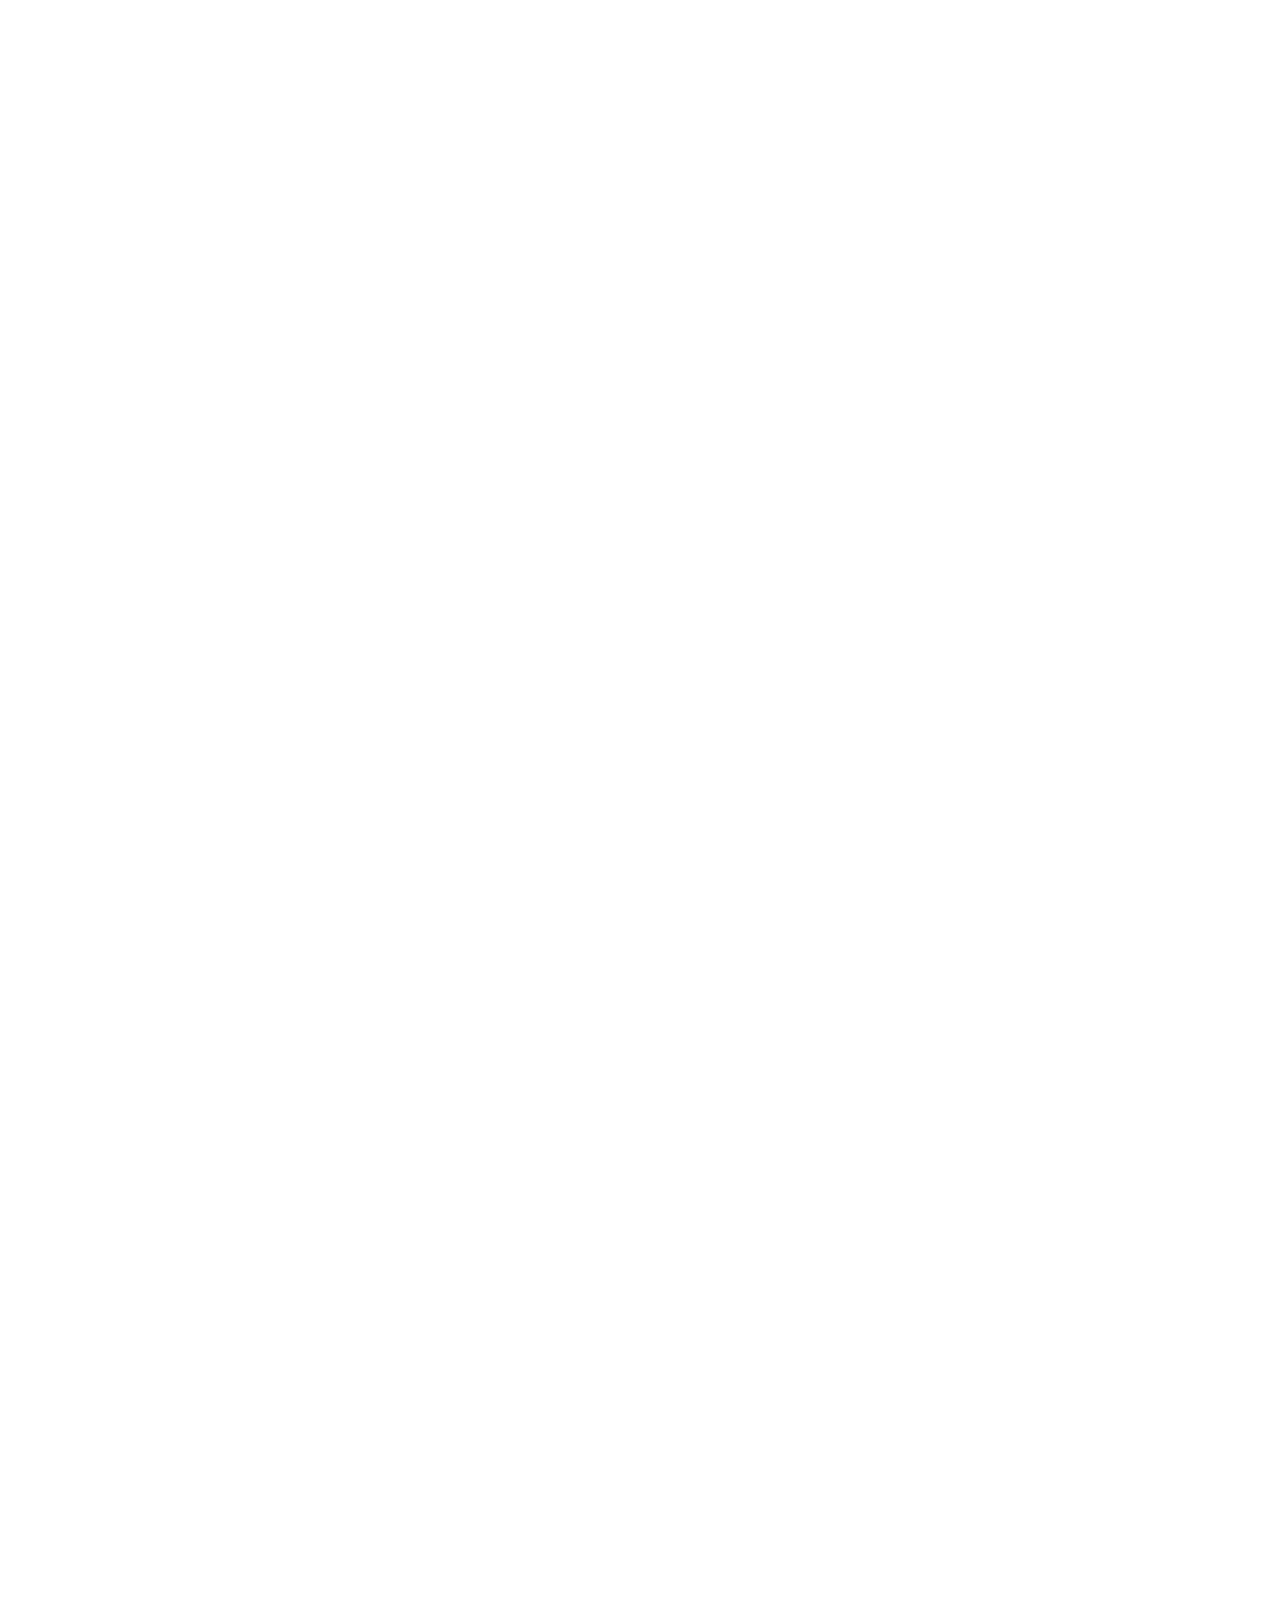
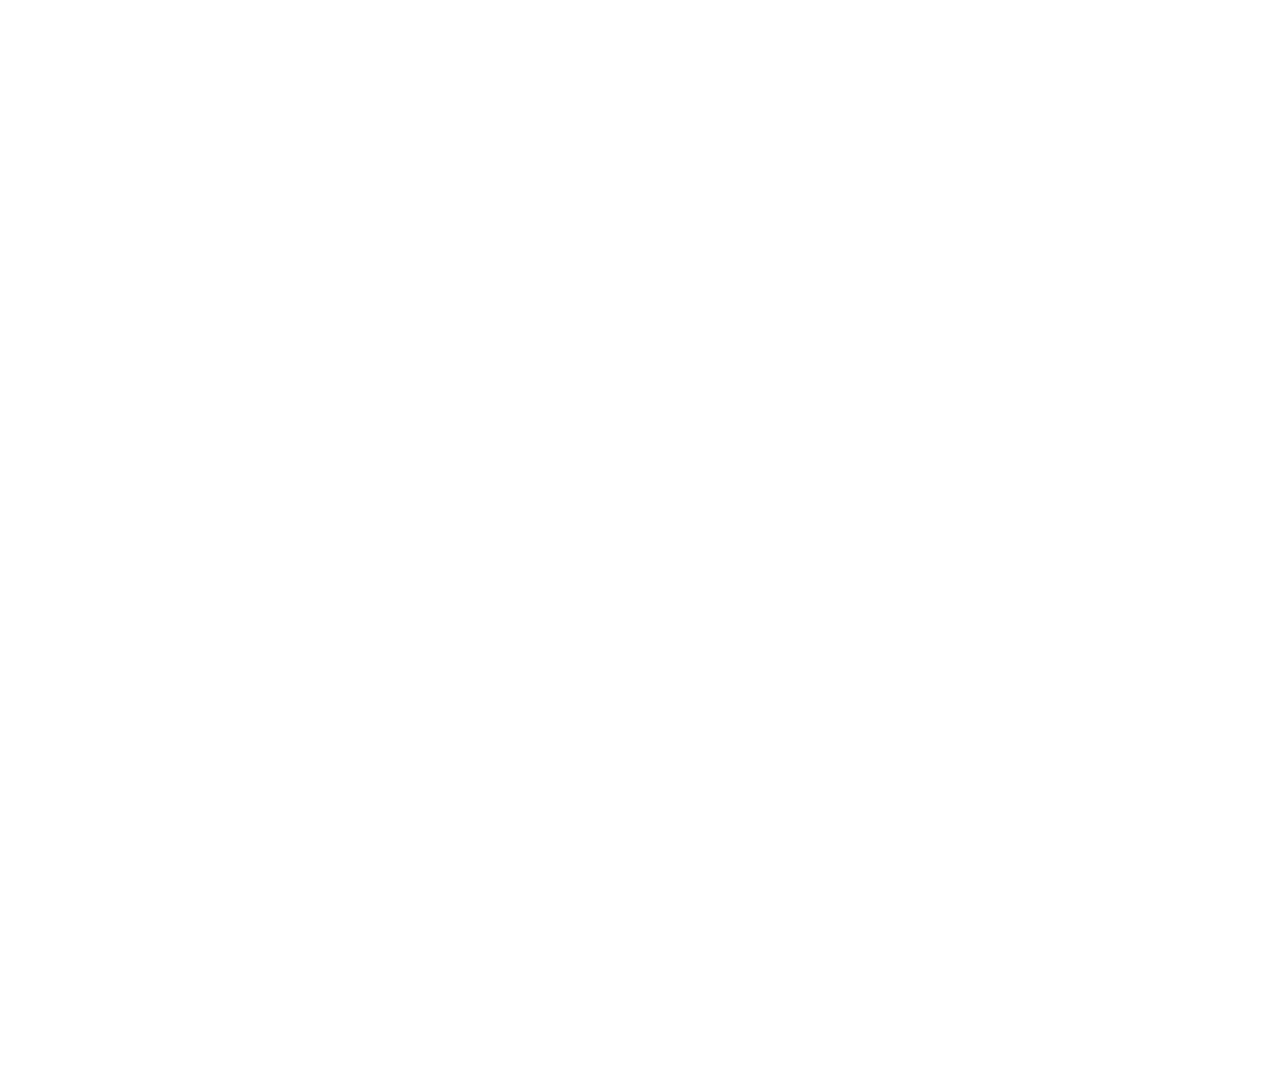
<file: aos-master/demo/simple.html>
<!DOCTYPE html>
<html>
  <head>
    <meta charset="utf-8">
    <title>AOS - Animate on scroll library</title>
    <meta name="viewport" content="width=device-width">
    <link rel="stylesheet" href="css/styles.css" />
    <link rel="stylesheet" href="../dist/aos.css" />
    <!--[if lt IE 9]>
    <script src="//html5shiv.googlecode.com/svn/trunk/html5.js"></script>
    <![endif]-->
  </head>
  <body>
    <div id="transcroller-body" class="aos-all">
      <div class="aos-item" data-aos="fade-up">
        <div class="aos-item__inner"><h3>1</h3></div>
      </div>
      <div class="aos-item" data-aos="fade-down">
        <div class="aos-item__inner"><h3>2</h3></div>
      </div>
      <div class="aos-item" data-aos="zoom-out-down">
        <div class="aos-item__inner"><h3>3</h3></div>
      </div>
      <div class="aos-item" data-aos="flip-down">
        <div class="aos-item__inner"><h3>4</h3></div>
      </div>
      <div class="aos-item" data-aos="flip-up">
        <div class="aos-item__inner"><h3>5</h3></div>
      </div>
      <div class="aos-item" data-aos="fade-down">
        <div class="aos-item__inner"><h3>6</h3></div>
      </div>
      <div class="aos-item" data-aos="fade-in">
        <div class="aos-item__inner"><h3>7</h3></div>
      </div>
      <div class="aos-item" data-aos="fade-down">
        <div class="aos-item__inner"><h3>8</h3></div>
      </div>
      <div class="aos-item" data-aos="fade-in">
        <div class="aos-item__inner"><h3>9</h3></div>
      </div>
      <div class="aos-item" data-aos="fade-down">
        <div class="aos-item__inner"><h3>10</h3></div>
      </div>
      <div class="aos-item" data-aos="fade-up">
        <div class="aos-item__inner"><h3>11</h3></div>
      </div>
      <div class="aos-item" data-aos="fade-down">
        <div class="aos-item__inner"><h3>12</h3></div>
      </div>
      <div class="aos-item" data-aos="fade-in">
        <div class="aos-item__inner"><h3>13</h3></div>
      </div>
      <div class="aos-item" data-aos="fade-up">
        <div class="aos-item__inner"><h3>14</h3></div>
      </div>
      <div class="aos-item" data-aos="fade-in">
        <div class="aos-item__inner"><h3>15</h3></div>
      </div>
      <div class="aos-item" data-aos="fade-up">
        <div class="aos-item__inner"><h3>16</h3></div>
      </div>
      <div class="aos-item" data-aos="fade-down">
        <div class="aos-item__inner"><h3>17</h3></div>
      </div>
      <div class="aos-item" data-aos="fade-up">
        <div class="aos-item__inner"><h3>18</h3></div>
      </div>
      <div class="aos-item" data-aos="zoom-out">
        <div class="aos-item__inner"><h3>19</h3></div>
      </div>
      <div class="aos-item" data-aos="fade-up">
        <div class="aos-item__inner"><h3>20</h3></div>
      </div>
      <div class="aos-item" data-aos="zoom-out">
        <div class="aos-item__inner"><h3>21</h3></div>
      </div>
      <div class="aos-item" data-aos="fade-in">
        <div class="aos-item__inner"><h3>22</h3></div>
      </div>
      <div class="aos-item" data-aos="zoom-out-up">
        <div class="aos-item__inner"><h3>23</h3></div>
      </div>
      <div class="aos-item" data-aos="zoom-out-down">
        <div class="aos-item__inner"><h3>24</h3></div>
      </div>
      <div class="aos-item" data-aos="fade-in">
        <div class="aos-item__inner"><h3>25</h3></div>
      </div>
      <div class="aos-item" data-aos="fade-in">
        <div class="aos-item__inner"><h3>26</h3></div>
      </div>
      <div class="aos-item" data-aos="fade-in">
        <div class="aos-item__inner"><h3>27</h3></div>
      </div>
      <div class="aos-item" data-aos="fade-in">
        <div class="aos-item__inner"><h3>28</h3></div>
      </div>
      <div class="aos-item" data-aos="fade-in">
        <div class="aos-item__inner"><h3>29</h3></div>
      </div>
      <div class="aos-item" data-aos="fade-in">
        <div class="aos-item__inner"><h3>30</h3></div>
      </div>
      <div class="aos-item" data-aos="fade-in">
        <div class="aos-item__inner"><h3>31</h3></div>
      </div>
      <div class="aos-item" data-aos="fade-in">
        <div class="aos-item__inner"><h3>32</h3></div>
      </div>
      <div class="aos-item" data-aos="fade-in">
        <div class="aos-item__inner"><h3>33</h3></div>
      </div>
      <div class="aos-item" data-aos="fade-in">
        <div class="aos-item__inner"><h3>34</h3></div>
      </div>
      <div class="aos-item" data-aos="fade-in">
        <div class="aos-item__inner"><h3>35</h3></div>
      </div>
      <div class="aos-item" data-aos="fade-in">
        <div class="aos-item__inner"><h3>36</h3></div>
      </div>
      <div class="aos-item" data-aos="fade-in">
        <div class="aos-item__inner"><h3>37</h3></div>
      </div>
      <div class="aos-item" data-aos="fade-in">
        <div class="aos-item__inner"><h3>38</h3></div>
      </div>
      <div class="aos-item" data-aos="fade-in">
        <div class="aos-item__inner"><h3>39</h3></div>
      </div>
      <div class="aos-item" data-aos="fade-in">
        <div class="aos-item__inner"><h3>40</h3></div>
      </div>
      <div class="aos-item" data-aos="fade-in">
        <div class="aos-item__inner"><h3>41</h3></div>
      </div>
      <div class="aos-item" data-aos="fade-in">
        <div class="aos-item__inner"><h3>42</h3></div>
      </div>
    </div>

    <script src="../dist/aos.js"></script>
    <script>
      AOS.init({
        easing: 'ease-in-out-sine'
      });
    </script>

    <!-- <script src="//cdnjs.cloudflare.com/ajax/libs/require.js/2.1.11/require.min.js"></script>
    <script>
      requirejs.config({
          baseUrl: '../dist',
      });

      require(['aos'], function(AOS){
          AOS.init({
              easing: 'ease-in-out-sine'
          });
      });
    </script> -->
  </body>
</html>
</file>
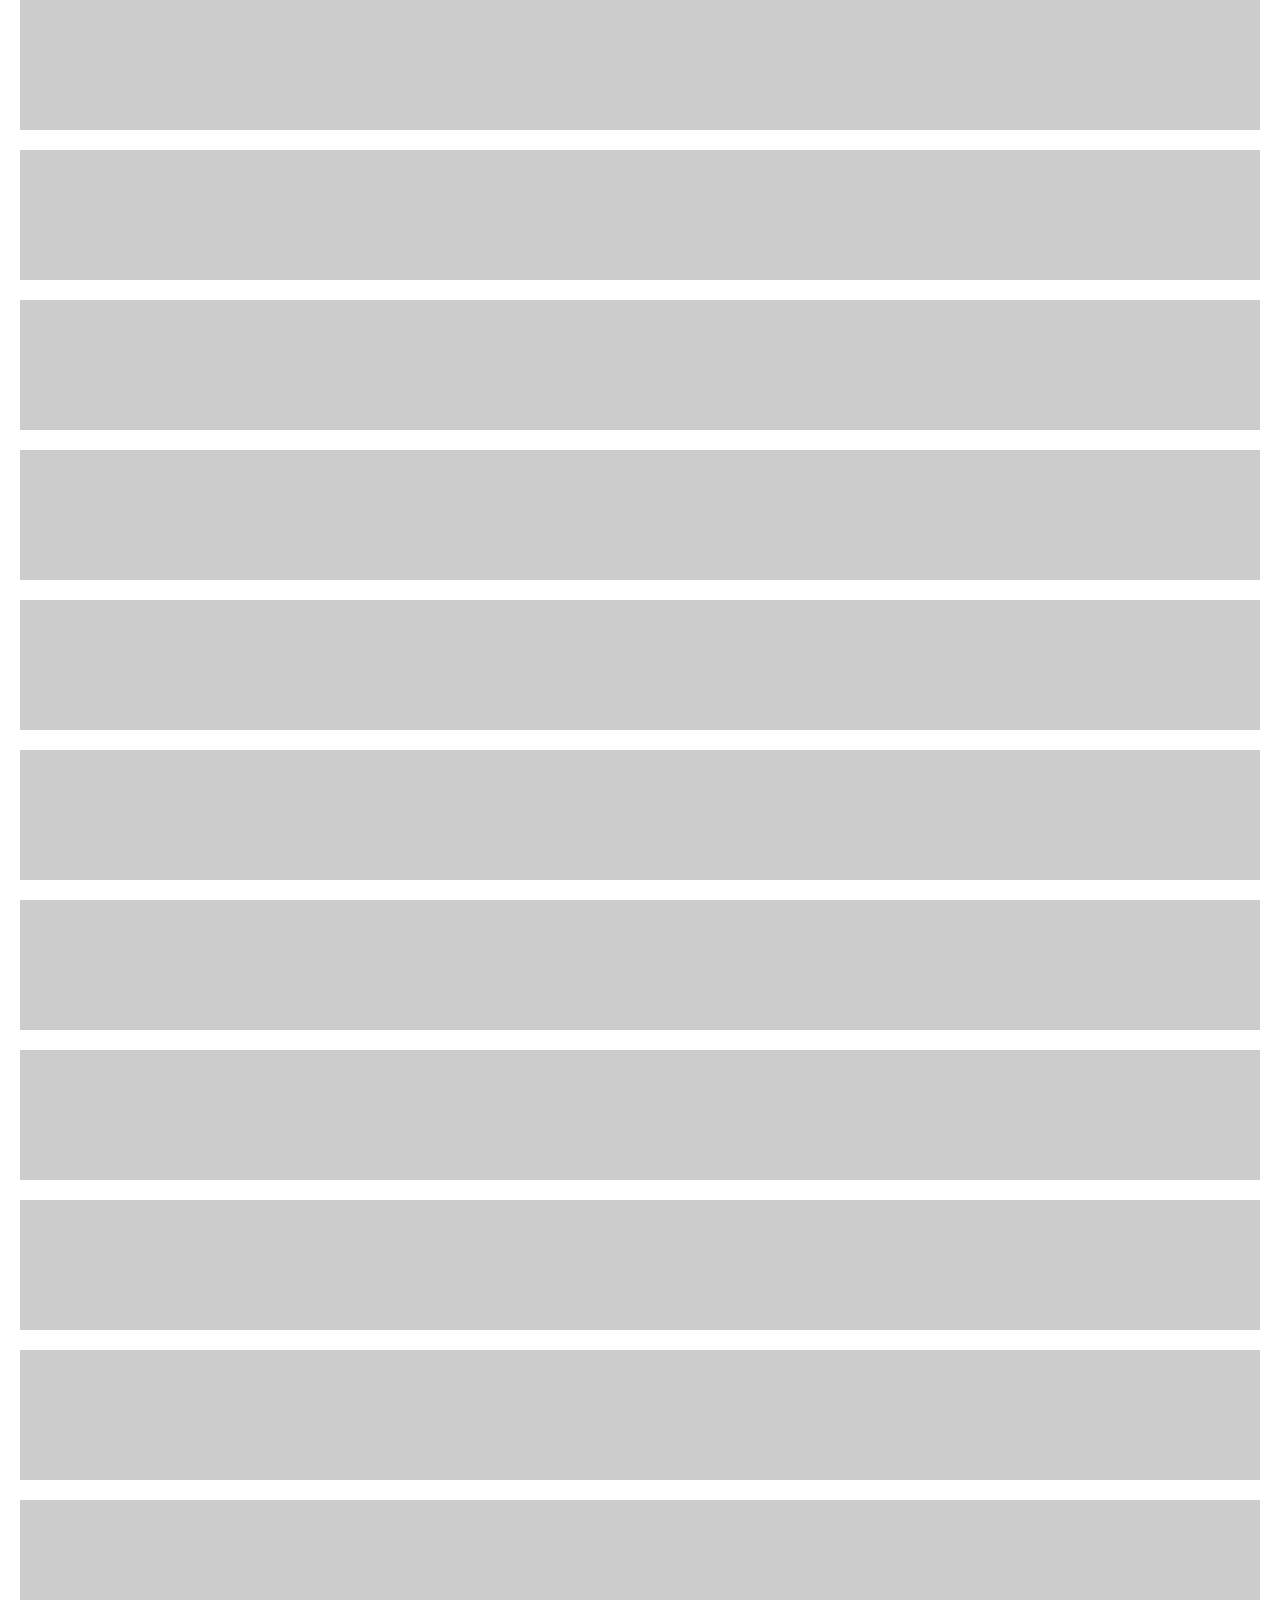
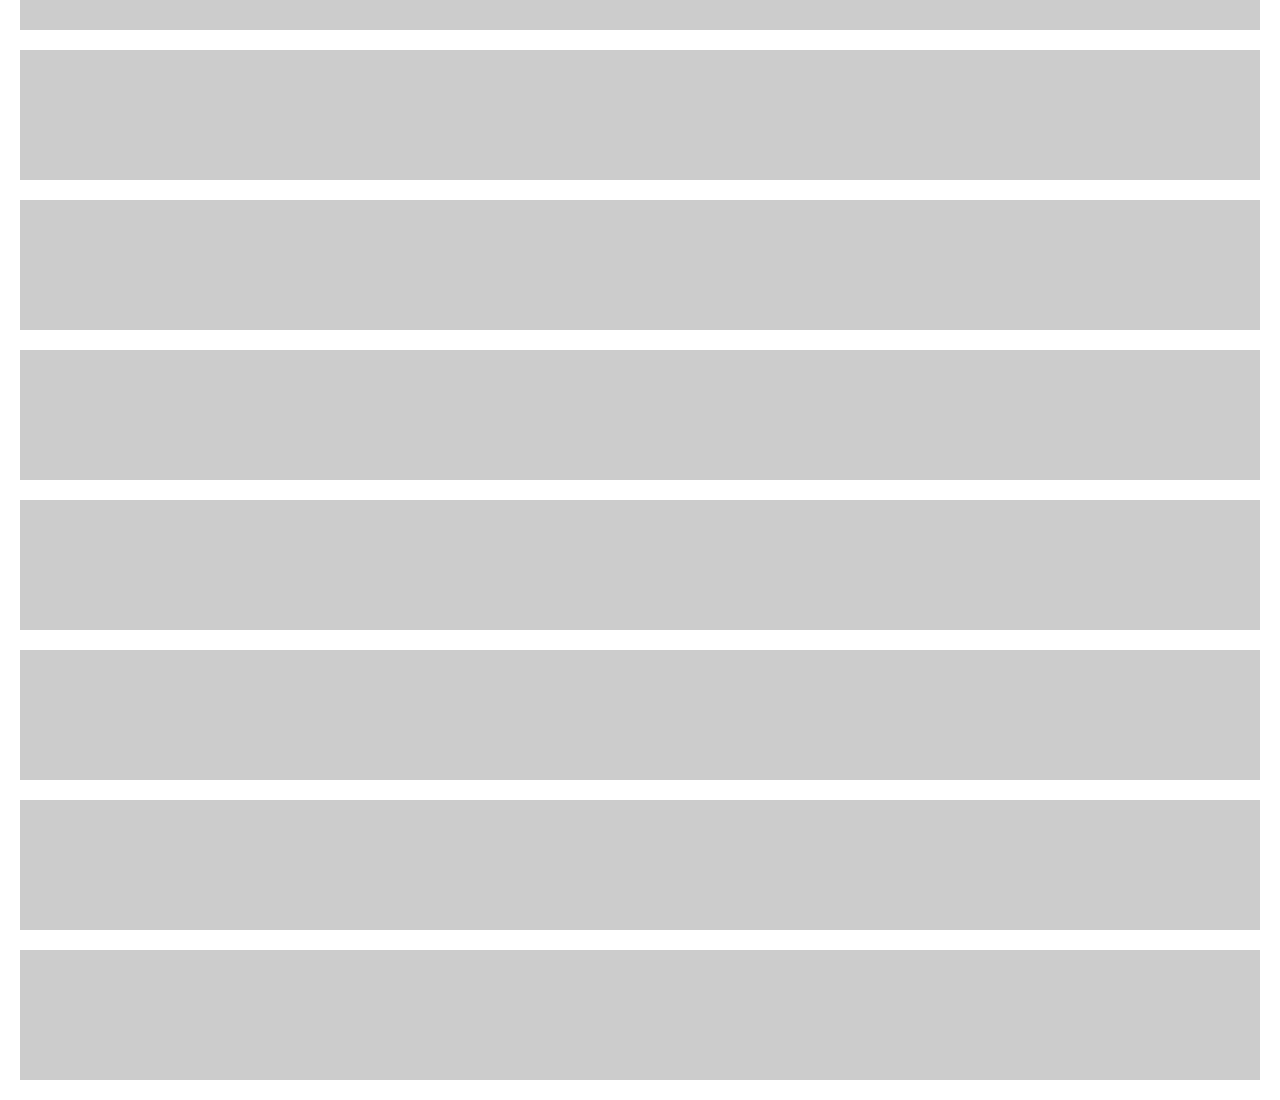
<file: aos-master/test/fixtures/aos-offset.fixture.html>
<!DOCTYPE html>
<html>
  <head>
    <title></title>
    <style type="text/css">
      * {box-sizing: border-box;}
      body {
        margin: 0; padding: 0 20px; text-align: center;
      }
      .aos-item {
        width: 100%; height: 130px; margin: 0 0 20px 0; background: #ccc;
      }
    </style>
  </head>
  <body class="body">
    <div class="aos-item aos-item--1" data-aos-offset="50" data-aos="fade"></div>
    <div class="aos-item aos-item--2" data-aos-offset="50" data-aos="fade-up"></div>
    <div class="aos-item aos-item--3" data-aos-offset="50" data-aos="fade-down"></div>
    <div class="aos-item aos-item--4" data-aos-offset="50" data-aos="fade-left"></div>
    <div class="aos-item aos-item--5" data-aos-offset="50" data-aos="fade-right"></div>
    <div class="aos-item aos-item--6" data-aos-offset="50" data-aos="flip-up"></div>
    <div class="aos-item aos-item--7" data-aos-offset="50" data-aos="flip-down"></div>
    <div class="aos-item aos-item--8" data-aos-offset="50" data-aos="flip-left"></div>
    <div class="aos-item aos-item--9" data-aos-offset="50" data-aos="flip-right"></div>
    <div class="aos-item aos-item--10" data-aos-offset="50" data-aos="zoom-in"></div>
    <div class="aos-item aos-item--11" data-aos-offset="50" data-aos="zoom-in-up"></div>
    <div class="aos-item aos-item--12" data-aos-offset="50" data-aos="zoom-in-down"></div>
    <div class="aos-item aos-item--13" data-aos-offset="50" data-aos="zoom-in-left"></div>
    <div class="aos-item aos-item--14" data-aos-offset="50" data-aos="zoom-in-right"></div>
    <div class="aos-item aos-item--15" data-aos-offset="50" data-aos="slide-up"></div>
    <div class="aos-item aos-item--16" data-aos-offset="50" data-aos="slide-down"></div>
    <div class="aos-item aos-item--17" data-aos-offset="50" data-aos="slide-left"></div>
    <div class="aos-item aos-item--18" data-aos-offset="50" data-aos="slide-right"></div>
  </body>
</html>
</file>
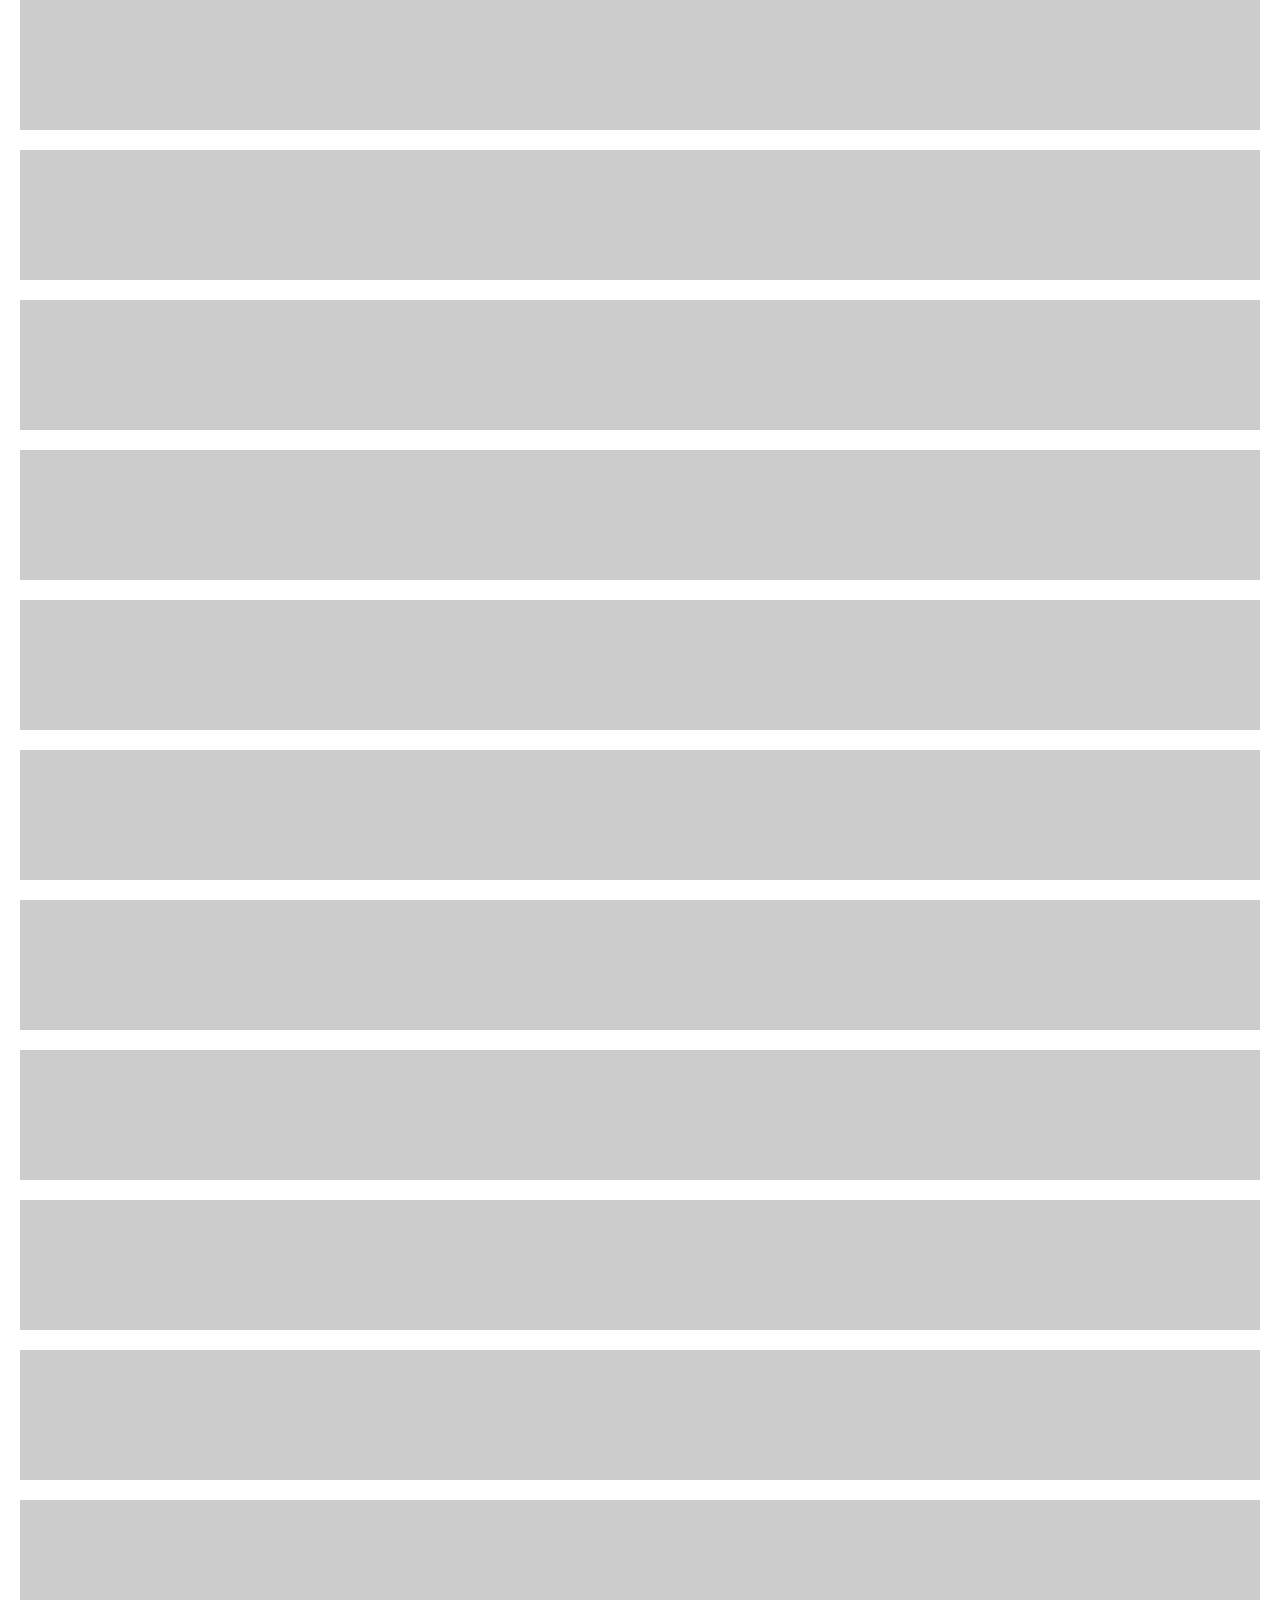
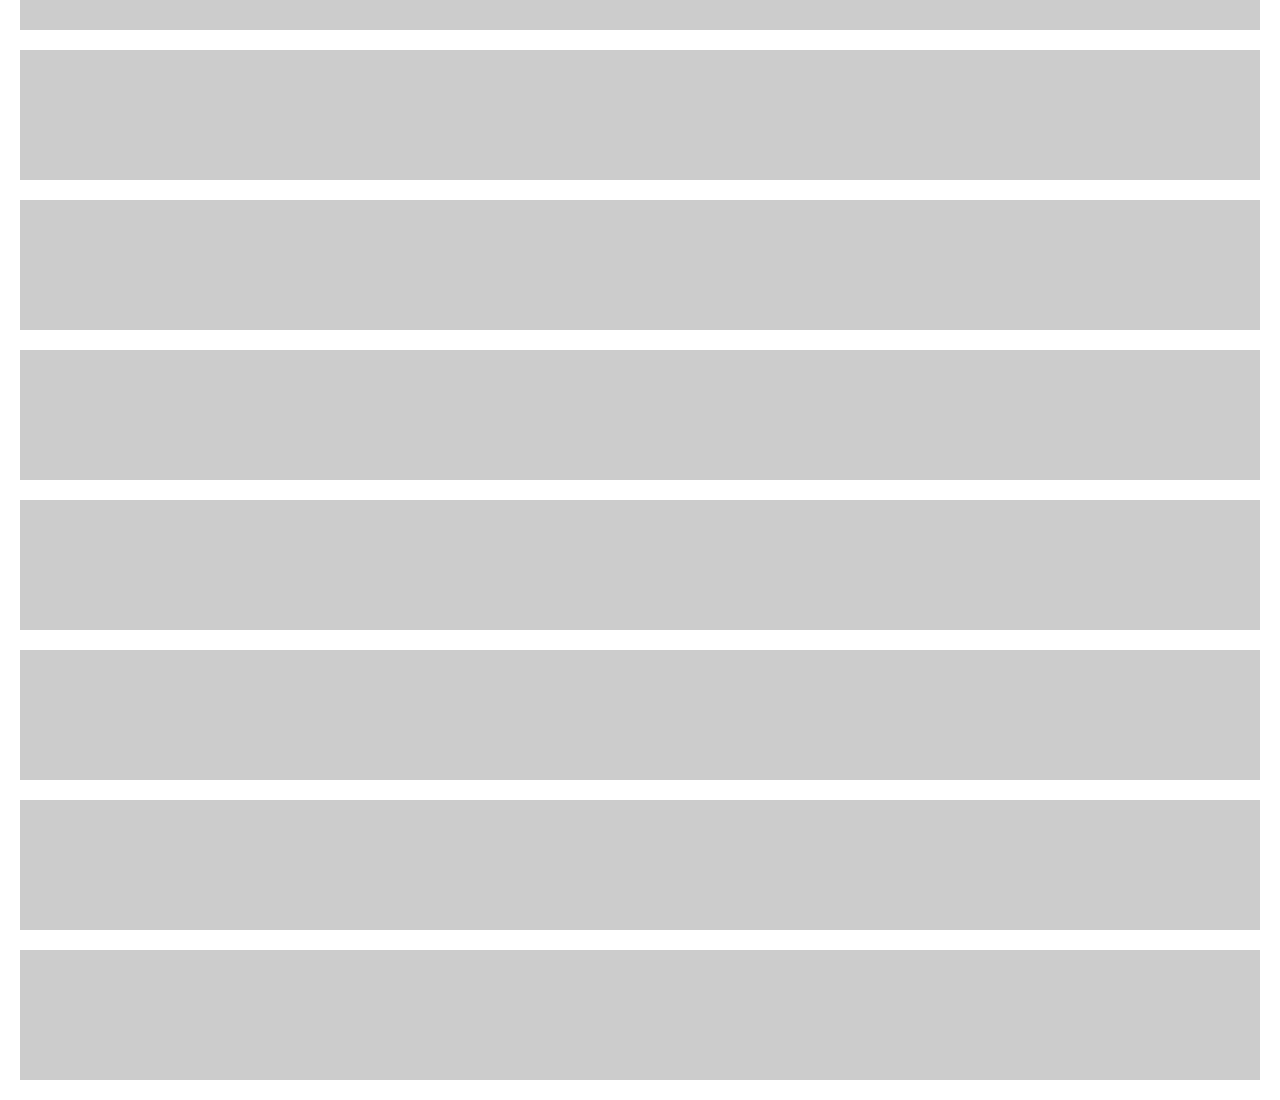
<file: aos-master/test/fixtures/aos.fixture.html>
<!DOCTYPE html>
<html>
  <head>
    <title></title>
    <style type="text/css">
      * {box-sizing: border-box;}
      body {
        margin: 0; padding: 0 20px; text-align: center;
      }
      .aos-item {
        width: 100%; height: 130px; margin: 0 0 20px 0; background: #ccc;
      }
    </style>
  </head>
  <body class="body">
    <div class="aos-item aos-item--1" data-aos="fade"></div>
    <div class="aos-item aos-item--2" data-aos="fade-up"></div>
    <div class="aos-item aos-item--3" data-aos="fade-down"></div>
    <div class="aos-item aos-item--4" data-aos="fade-left"></div>
    <div class="aos-item aos-item--5" data-aos="fade-right"></div>
    <div class="aos-item aos-item--6" data-aos="flip-up"></div>
    <div class="aos-item aos-item--7" data-aos="flip-down"></div>
    <div class="aos-item aos-item--8" data-aos="flip-left"></div>
    <div class="aos-item aos-item--9" data-aos="flip-right"></div>
    <div class="aos-item aos-item--10" data-aos="zoom-in"></div>
    <div class="aos-item aos-item--11" data-aos="zoom-in-up"></div>
    <div class="aos-item aos-item--12" data-aos="zoom-in-down"></div>
    <div class="aos-item aos-item--13" data-aos="zoom-in-left"></div>
    <div class="aos-item aos-item--14" data-aos="zoom-in-right"></div>
    <div class="aos-item aos-item--15" data-aos="slide-up"></div>
    <div class="aos-item aos-item--16" data-aos="slide-down"></div>
    <div class="aos-item aos-item--17" data-aos="slide-left"></div>
    <div class="aos-item aos-item--18" data-aos="slide-right"></div>
  </body>
</html>
</file>
<file: css/index.css>
.inicio {
  --opacidad-negro: 0.5;
  background-image: linear-gradient(
      rgba(0, 0, 0, var(--opacidad-negro)),
      rgba(0, 0, 0, var(--opacidad-negro))
    ),
    url("../img/Imagen.webp");
  background-position: center;
  background-size: cover;
  height: 30rem;
}
.navbar-brand {
  font-family: 1.2rem;
  color: black;
}
.nav-link {
  margin-right: 10px;
  margin-left: 10px;
  color: blue;
}
.card-text {
  color: 1B2866;
  font-family: Georgia, "Times New Roman", Times, serif;
}
.btn {
  color: D1D3E0;
}
.card-title {
  font-family: Georgia, "Times New Roman", Times, serif;
}
.navbar-brand {
  font-family: "Courier New", Courier, monospace;
}
.gorras1 {
  .card {
    width: 18rem;
    background-color: grey;
    .card-title {
      font-size: 1.5rem;
      color: white;
    }
  }
  .card-text {
    font-size: 0.9rem;
    color: white;
  }
}
.gorras2 {
  .card {
    width: 18rem;
    background-color: grey;
    .card-title {
      font-size: 1.5rem;
      color: cadetblue;
    }
  }
  .card-text {
    font-size: 0.9rem;
    color: black;
  }
}
.cards {
  background-color: gray;
  width: 20rem;
  .cards-title {
    font-size: 1.5rem;
    color: white;
    font-family: Georgia, "Times New Roman", Times, serif;
  }
}
.cards-text {
  font-size: 0.9rem;
  color: black;
}
.mochilas1 {
  .card {
    width: 18rem;
    background-color: orange;
    .card-title {
      font-size: 1.5rem;
      color: red;
    }
  }
  .card-text {
    font-size: 0.9rem;
    color: black;
  }
}
.mochilas2 {
  .card {
    width: 18rem;
    background-color: gray;
    .card-title {
      font-size: 1.5rem;
      color: white;
    }
  }
  .card-text {
    font-size: 0.9rem;
    color: black;
  }
}
.footer {
  background-color: gray;
}
.navbar-expand-lg {
  background-color: gray;
}

.producto {
  margin: 2px;
}
</file>
<file: css/whatsapp.css>
/* ======================================================= 
 *
 *      Whatsapp Chat Support
 *      Version: 1.1
 *      By [castlecode]
 *
 *      ---------------------------------
 *      CONTENTS
 *      ---------------------------------
 *
 *      [A] GLOBAL
 *      [B] BUTTON
 *      [C] BUTTON PERSON
 *      [D] POPUP
 *          [1] HEADER
 *          [2] MULTIPLE PERSONS
 *          [3] INPUT TEXT FIELD
 *    
 * ======================================================= */

/* ====================================================================== *
        [A] GLOBAL
 * ====================================================================== */      

 .whatsapp_chat_support{
    position: relative;
    display: inline-block;
    vertical-align: top;
}

/* ====================================================================== *
    [B] BUTTON
* ====================================================================== */      

.wcs_button{
    text-align: center;
    vertical-align: middle;
    padding: 9px 18px;
    border-radius: 50px;
    background: #26C281;
    color: #fff;
    display: inline-block;
    margin-right: 3px;
    cursor: pointer;

    -webkit-box-shadow: 0 1px 2px rgba(0,0,0,0.15);
       -moz-box-shadow: 0 1px 2px rgba(0,0,0,0.15);
         -o-box-shadow: 0 1px 2px rgba(0,0,0,0.15);
        -ms-box-shadow: 0 1px 2px rgba(0,0,0,0.15);
            box-shadow: 0 1px 2px rgba(0,0,0,0.15);

}
.wcs_button .bi{
    font-size: 2rem;
    margin-right: 3px;
}

.wcs_button_circle{
    width: 50px;
    height: 50px;
    border-radius: 100%;
    padding: 0;
}
.wcs_button_circle .bi{
    line-height: 50px;
    font-size: 25px;
    margin-right: 0px;
}

.wcs_button_label{
    vertical-align: middle;
    cursor: pointer;
    display: inline-block;
    font-size: 12px;
    margin-right: 10px;
    margin-left: 10px;
    background: #d4f3e6;
    padding: 5px 10px;
    border-radius: 4px;

    -webkit-transition: .3s ease all;
       -moz-transition: .3s ease all;
            transition: .3s ease all;
}
.wcs_button_label_hide{
    -webkit-transform: translate(10px, 0);
       -moz-transform: translate(10px, 0);
        -ms-transform: translate(10px, 0);
            transform: translate(10px, 0);

    opacity: 0;
    visibility: hidden;
}

.wcs_fixed_right{
    z-index: 999;
    position: fixed;
    bottom: 20px;
    right: 20px;
}

.wcs_fixed_left{
    z-index: 999;
    position: fixed;
    bottom: 20px;
    left: 20px;
}
.wcs_fixed_left .wcs_popup{
    left: 0 !important;
    right: unset !important;
}

/* ====================================================================== *
    [C] BUTTON PERSON
* ====================================================================== */    

.wcs_button_person{
    padding: 7px 18px 8px 10px;
    border-radius: 50px;
    text-align: left;
    background: #26C281;
    color: #fff;
    
    -webkit-transition: .4s ease all;
       -moz-transition: .4s ease all;
            transition: .4s ease all;

    -webkit-box-shadow: 0 1px 2px rgba(0,0,0,0.15);
       -moz-box-shadow: 0 1px 2px rgba(0,0,0,0.15);
         -o-box-shadow: 0 1px 2px rgba(0,0,0,0.15);
        -ms-box-shadow: 0 1px 2px rgba(0,0,0,0.15);
            box-shadow: 0 1px 2px rgba(0,0,0,0.15);
}  

.wcs_button_person:hover{
    -webkit-transform: translate(0,-3px);
       -moz-transform: translate(0,-3px);
        -ms-transform: translate(0,-3px);
            transform: translate(0,-3px);

    -webkit-box-shadow: 0 4px 8px 1px rgba(43,43,43,.15);
       -moz-box-shadow: 0 4px 8px 1px rgba(43,43,43,.15);
         -o-box-shadow: 0 4px 8px 1px rgba(43,43,43,.15);
        -ms-box-shadow: 0 4px 8px 1px rgba(43,43,43,.15);
            box-shadow: 0 4px 8px 1px rgba(43,43,43,.15);
}

/* PERSON IMG */

.wcs_button_person_img{
    overflow: hidden;
    display:table-cell;
    vertical-align:middle;
}

.wcs_button_person_img img{
    border: 2px solid #fff;
    border-radius: 50%;
    display: block;
    width: 60px;
    height: 60px;
}

.wcs_button_person_img .bi{
    font-size: 60px;
}

/* PERSON CONTENT */

.wcs_button_person_content{
    padding-left: 14px;
    display:table-cell;
    vertical-align:middle;
}

/* PERSON NAME */

.wcs_button_person_name{
    font-size: 10px;
    color: rgba(255,255,255,.8);
}

/* PERSON DESCRIPTION */

.wcs_button_person_description{
    font-size: 14px;
    font-weight: bold;
    line-height: 23px;
    color: #fff;
}

/* PERSON STATUS */

.wcs_button_person_status{
    font-size: 10px;
    vertical-align: middle;
    color: #fff;
    background: rgba(255,255,255,.3);
    display: inline-block;
    padding: 1px 5px;
    border-radius: 5px;
}

/* BUTTON PERSON OFFLINE */

.wcs_button_person_offline{
    background: #a4a4a4 !important;
    cursor: auto !important;
}

.wcs_button_person_offline:hover{
    -webkit-transform: translate(0,0) !important;
       -moz-transform: translate(0,0) !important;
        -ms-transform: translate(0,0) !important;
            transform: translate(0,0) !important;

    -webkit-box-shadow: none !important;
       -moz-box-shadow: none !important;
         -o-box-shadow: none !important;
        -ms-box-shadow: none !important;
            box-shadow: none !important;
}

.wcs_button_person_offline .wcs_button_person_status{
    background: #f1a528;
}

.wcs_button_person_offline .wcs_button_person_img{
    -webkit-filter: grayscale(1);
    filter: grayscale(1);
}

/* ====================================================================== *
    [D] POPUP
* ====================================================================== */      

.wcs_popup{
    position: absolute;
    width: 300px;
    bottom: 100%;
    right: 0;
    margin-bottom: 20px;
    visibility: hidden;
    max-width: calc(100vw - 60px);
}

/* CLOSE */

.wcs_popup_close{
    position: absolute;
    top: 2px;
    right: 8px;
    cursor: pointer;
    
    opacity: .8;
    color: #fff;
    font-size: 18px;

    -webkit-transition: all 0.08s ease-in-out;
       -moz-transition: all 0.08s ease-in-out;
            transition: all 0.08s ease-in-out;
}

.wcs_popup_close:hover{
    opacity: 1;
}

/* ====================================================================== *
        [1] HEADER
 * ====================================================================== */      

.wcs_popup_header{
    padding: 20px;
    background: #26C281;
    border-top-right-radius: 8px;
    border-top-left-radius: 8px;
    color: #fff;
    text-align: center;

    -webkit-box-shadow: 0 4px 8px 1px rgba(43,43,43,.15);
       -moz-box-shadow: 0 4px 8px 1px rgba(43,43,43,.15);
         -o-box-shadow: 0 4px 8px 1px rgba(43,43,43,.15);
        -ms-box-shadow: 0 4px 8px 1px rgba(43,43,43,.15);
            box-shadow: 0 4px 8px 1px rgba(43,43,43,.15);
}

.wcs_popup_header .bi-whatsapp{
    font-size: 50px;
    display: block;
    margin-bottom: 20px;
}

.wcs_popup_header_description{
    display: block;
    margin-top: 10px;
    font-size: 18px;
}

/* ====================================================================== *
        [2] MULTIPLE PERSONS
 * ====================================================================== */   

 /* CONTAINER */   

.wcs_popup_person_container{
    /*max-height: 470px;
    overflow-y: scroll;*/
    background: #fff;
    padding: 20px;
    border-bottom-right-radius: 8px;
    border-bottom-left-radius: 8px;

    -webkit-box-shadow: 0 4px 8px 1px rgba(43,43,43,.15);
       -moz-box-shadow: 0 4px 8px 1px rgba(43,43,43,.15);
         -o-box-shadow: 0 4px 8px 1px rgba(43,43,43,.15);
        -ms-box-shadow: 0 4px 8px 1px rgba(43,43,43,.15);
            box-shadow: 0 4px 8px 1px rgba(43,43,43,.15);
}

/* PERSON */

.wcs_popup_person{
    background: #f5f7f9;
    padding: 10px; 
    text-align: left;
    margin-bottom: 10px;
    cursor: pointer;

    -webkit-transition: .2s ease all;
       -moz-transition: .2s ease all;
            transition: .2s ease all;
}

.wcs_popup_person:hover{
    -webkit-box-shadow: 0 1px 2px rgba(43,43,43,.15);
       -moz-box-shadow: 0 1px 2px rgba(43,43,43,.15);
         -o-box-shadow: 0 1px 2px rgba(43,43,43,.15);
        -ms-box-shadow: 0 1px 2px rgba(43,43,43,.15);
            box-shadow: 0 1px 2px rgba(43,43,43,.15);
}

.wcs_popup_person:last-child{
    margin-bottom: 0;
}

.wcs_popup_person::after {
    content: "";
    clear: both;
    display: table;
}

/* PERSON IMG */

.wcs_popup_person_img{
    overflow: hidden;
    display:table-cell;
    vertical-align:middle;
}

.wcs_popup_person_img img{
    border: 2px solid #26C281;
    border-radius: 50%;
    display: block;
    width: 60px;
    height: 60px;
}

/* PERSON CONTENT */

.wcs_popup_person_content{
    padding-left: 15px;
    display:table-cell;
    vertical-align:middle;
}

/* PERSON NAME */

.wcs_popup_person_name{
    font-size: 14px;
    color: #383838;
    font-weight: bold;
}

/* PERSON DESCRIPTION */

.wcs_popup_person_description{
    font-size: 11px;
    line-height: 18px;
    color: #8c8c8c;
}

/* PERSON STATUS */

.wcs_popup_person_status{
    font-size: 10px;
    vertical-align: middle;
    color: #fff;
    background: #26C281;
    border-radius: 5px;
    display: inline-block;
    padding: 1px 5px;
}

/* POPUP PERSON OFFLINE */

.wcs_popup_person_offline{
    cursor: auto !important;
}

.wcs_popup_person_offline .wcs_popup_person_img{
    -webkit-filter: grayscale(1);
    filter: grayscale(1);
}

.wcs_popup_person_offline:hover{
    -webkit-box-shadow: none !important;
       -moz-box-shadow: none !important;
         -o-box-shadow: none !important;
        -ms-box-shadow: none !important;
            box-shadow: none !important;
}

.wcs_popup_person_offline .wcs_popup_person_status{
    background: #f1a528;
}

/* ====================================================================== *
        [3] INPUT TEXT FIELD
 * ====================================================================== */      

.wcs_popup_input{
    border-bottom-right-radius: 8px;
    border-bottom-left-radius: 8px;
    background: #fff;
    padding: 10px 10px;

    -webkit-box-shadow: 0 4px 8px 1px rgba(43,43,43,.15);
       -moz-box-shadow: 0 4px 8px 1px rgba(43,43,43,.15);
         -o-box-shadow: 0 4px 8px 1px rgba(43,43,43,.15);
        -ms-box-shadow: 0 4px 8px 1px rgba(43,43,43,.15);
            box-shadow: 0 4px 8px 1px rgba(43,43,43,.15);
}

.wcs_popup_input input{
    border: 0;
    outline: none;
    width: 90%;
    color: #555555;
}

.wcs_popup_input input::placeholder{
    color: #cfcfcf;
}

.wcs_popup_input>*{
    vertical-align: top;
}

.wcs_popup_input .bi{
    font-size: 17px;
    color: #9da3a5;
    vertical-align: middle;
    cursor: pointer;
}

/* AVATAR */

.wcs_popup_avatar{
    overflow: hidden;
    position: absolute;
    left: -70px;
    bottom: -4px;
}

.wcs_fixed_left .wcs_popup_avatar{
    left: initial;
    right: -70px;
}

.wcs_popup_avatar img{
    border-radius: 50%;
    border: 2px solid #26C281;
    display: block;
    height: 50px;
    width: 50px;

    -webkit-box-shadow: 0 1px 2px rgba(0,0,0,0.15);
       -moz-box-shadow: 0 1px 2px rgba(0,0,0,0.15);
         -o-box-shadow: 0 1px 2px rgba(0,0,0,0.15);
        -ms-box-shadow: 0 1px 2px rgba(0,0,0,0.15);
            box-shadow: 0 1px 2px rgba(0,0,0,0.15);
}

.wcs_popup_input_offline{
    color: #f1a528;
}

.wcs_popup_input_offline+.wcs_popup_avatar{
    -webkit-filter: grayscale(1);
    filter: grayscale(1);
}

@media only screen and (max-width: 400px) {
    .wcs_popup_avatar{
        display: none;
    }
}

/* ====================================================================== *
    [H] EFFECTS
* ====================================================================== */   

.wcs-show .wcs_popup{
    visibility: visible;
}
  
/* Effect 0: Fade in */

.wcs-effect-0 .wcs_popup{
    opacity: 0;

    -webkit-transition: opacity 0.3s;
    -moz-transition: opacity 0.3s;
    transition: opacity 0.3s;
}
.wcs-show.wcs-effect-0 .wcs_popup{
    opacity: 1;
}

/* Effect 1: Fade in and scale up */

.wcs-effect-1 .wcs_popup{
    -webkit-transform: scale(0.7);
    -moz-transform: scale(0.7);
    -ms-transform: scale(0.7);
    transform: scale(0.7);
    opacity: 0;

    -webkit-transition: all 0.3s;
    -moz-transition: all 0.3s;
    transition: all 0.3s;
}
.wcs-show.wcs-effect-1 .wcs_popup{
    -webkit-transform: scale(1);
    -moz-transform: scale(1);
    -ms-transform: scale(1);
    transform: scale(1);
    opacity: 1;
}

/* Effect 2: Slide from the right */

.wcs-effect-2 .wcs_popup {
    -webkit-transform: translateX(20%);
    -moz-transform: translateX(20%);
    -ms-transform: translateX(20%);
    transform: translateX(20%);
    opacity: 0;
    -webkit-transition: all 0.3s cubic-bezier(0.25, 0.5, 0.5, 0.9);
    -moz-transition: all 0.3s cubic-bezier(0.25, 0.5, 0.5, 0.9);
    transition: all 0.3s cubic-bezier(0.25, 0.5, 0.5, 0.9);
}
.wcs-show.wcs-effect-2 .wcs_popup {
    -webkit-transform: translateX(0);
    -moz-transform: translateX(0);
    -ms-transform: translateX(0);
    transform: translateX(0);
    opacity: 1;
}

/* Effect 3: Slide from the bottom */

.wcs-effect-3 .wcs_popup {
    -webkit-transform: translateY(20%);
    -moz-transform: translateY(20%);
    -ms-transform: translateY(20%);
    transform: translateY(20%);
    opacity: 0;
    -webkit-transition: all 0.3s;
    -moz-transition: all 0.3s;
    transition: all 0.3s;
}
.wcs-show.wcs-effect-3 .wcs_popup {
    -webkit-transform: translateY(0);
    -moz-transform: translateY(0);
    -ms-transform: translateY(0);
    transform: translateY(0);
    opacity: 1;
}

/* Effect 4: Newspaper */

.wcs-effect-4 .wcs_popup {
    -webkit-transform: scale(0) rotate(720deg);
    -moz-transform: scale(0) rotate(720deg);
    -ms-transform: scale(0) rotate(720deg);
    transform: scale(0) rotate(720deg);
    opacity: 0;
}
.wcs-show.wcs-effect-4 ~ .datepicker-in-fullscreen-background,
.wcs-effect-4 .wcs_popup {
    -webkit-transition: all 0.5s;
    -moz-transition: all 0.5s;
    transition: all 0.5s;
}
.wcs-show.wcs-effect-4 .wcs_popup {
    -webkit-transform: scale(1) rotate(0deg);
    -moz-transform: scale(1) rotate(0deg);
    -ms-transform: scale(1) rotate(0deg);
    transform: scale(1) rotate(0deg);
    opacity: 1;
}

/* Effect 5: fall */

.wcs-effect-5.whatsapp_chat_support {
    -webkit-perspective: 1300px;
    -moz-perspective: 1300px;
    perspective: 1300px;
}
.wcs-effect-5 .wcs_popup {
    -webkit-transform-style: preserve-3d;
    -moz-transform-style: preserve-3d;
    transform-style: preserve-3d;
    -webkit-transform: translateZ(600px) rotateX(20deg); 
    -moz-transform: translateZ(600px) rotateX(20deg); 
    -ms-transform: translateZ(600px) rotateX(20deg); 
    transform: translateZ(600px) rotateX(20deg); 
    opacity: 0;
}
.wcs-show.wcs-effect-5 .wcs_popup {
    -webkit-transition: all 0.3s ease-in;
    -moz-transition: all 0.3s ease-in;
    transition: all 0.3s ease-in;
    -webkit-transform: translateZ(0px) rotateX(0deg);
    -moz-transform: translateZ(0px) rotateX(0deg);
    -ms-transform: translateZ(0px) rotateX(0deg);
    transform: translateZ(0px) rotateX(0deg); 
    opacity: 1;
}

/* Effect 6: side fall */

.wcs-effect-6.whatsapp_chat_support {
    -webkit-perspective: 1300px;
    -moz-perspective: 1300px;
    perspective: 1300px;
}
.wcs-effect-6 .wcs_popup {
    -webkit-transform-style: preserve-3d;
    -moz-transform-style: preserve-3d;
    transform-style: preserve-3d;
    -webkit-transform: translate(30%) translateZ(600px) rotate(10deg); 
    -moz-transform: translate(30%) translateZ(600px) rotate(10deg);
    -ms-transform: translate(30%) translateZ(600px) rotate(10deg);
    transform: translate(30%) translateZ(600px) rotate(10deg); 
    opacity: 0;
}
.wcs-show.wcs-effect-6 .wcs_popup {
    -webkit-transition: all 0.3s ease-in;
    -moz-transition: all 0.3s ease-in;
    transition: all 0.3s ease-in;
    -webkit-transform: translate(0%) translateZ(0) rotate(0deg);
    -moz-transform: translate(0%) translateZ(0) rotate(0deg);
    -ms-transform: translate(0%) translateZ(0) rotate(0deg);
    transform: translate(0%) translateZ(0) rotate(0deg);
    opacity: 1;
}

/* Effect 7:  3D Rotate from bottom */

.wcs-effect-7.whatsapp_chat_support {
    -webkit-perspective: 1300px;
    -moz-perspective: 1300px;
    perspective: 1300px;
}
.wcs-effect-7 .wcs_popup {
    -webkit-transform-style: preserve-3d;
    -moz-transform-style: preserve-3d;
    transform-style: preserve-3d;
    -webkit-transform: translateY(100%) rotateX(90deg);
    -moz-transform: translateY(100%) rotateX(90deg);
    -ms-transform: translateY(100%) rotateX(90deg);
    transform: translateY(100%) rotateX(90deg);
    -webkit-transform-origin: 0 100%;
    -moz-transform-origin: 0 100%;
    transform-origin: 0 100%;
    opacity: 0;
    -webkit-transition: all 0.3s ease-out;
    -moz-transition: all 0.3s ease-out;
    transition: all 0.3s ease-out;
}
.wcs-show.wcs-effect-7 .wcs_popup {
    -webkit-transform: translateY(0%) rotateX(0deg);
    -moz-transform: translateY(0%) rotateX(0deg);
    -ms-transform: translateY(0%) rotateX(0deg);
    transform: translateY(0%) rotateX(0deg);
    opacity: 1;
}

/* Effect 8:  3D Rotate in from left */

.wcs-effect-8.whatsapp_chat_support {
    -webkit-perspective: 1300px;
    -moz-perspective: 1300px;
    perspective: 1300px;
}
.wcs-effect-8 .wcs_popup {
    -webkit-transform-style: preserve-3d;
    -moz-transform-style: preserve-3d;
    transform-style: preserve-3d;
    -webkit-transform: translateZ(100px) translateX(-30%) rotateY(90deg);
    -moz-transform: translateZ(100px) translateX(-30%) rotateY(90deg);
    -ms-transform: translateZ(100px) translateX(-30%) rotateY(90deg);
    transform: translateZ(100px) translateX(-30%) rotateY(90deg);
    -webkit-transform-origin: 0 100%;
    -moz-transform-origin: 0 100%;
    transform-origin: 0 100%;
    opacity: 0;
    -webkit-transition: all 0.3s;
    -moz-transition: all 0.3s;
    transition: all 0.3s;
}
.wcs-show.wcs-effect-8 .wcs_popup {
    -webkit-transform: translateZ(0px) translateX(0%) rotateY(0deg);
    -moz-transform: translateZ(0px) translateX(0%) rotateY(0deg);
    -ms-transform: translateZ(0px) translateX(0%) rotateY(0deg);
    transform: translateZ(0px) translateX(0%) rotateY(0deg);
    opacity: 1;
}

/* Effect 9: 3D flip horizontal */

.wcs-effect-9.whatsapp_chat_support {
    -webkit-perspective: 1300px;
    -moz-perspective: 1300px;
    perspective: 1300px;
}
.wcs-effect-9 .wcs_popup {
    -webkit-transform-style: preserve-3d;
    -moz-transform-style: preserve-3d;
    transform-style: preserve-3d;
    -webkit-transform: rotateY(-70deg);
    -moz-transform: rotateY(-70deg);
    -ms-transform: rotateY(-70deg);
    transform: rotateY(-70deg);
    -webkit-transition: all 0.3s;
    -moz-transition: all 0.3s;
    transition: all 0.3s;
    opacity: 0;
}
.wcs-show.wcs-effect-9 .wcs_popup {
    -webkit-transform: rotateY(0deg);
    -moz-transform: rotateY(0deg);
    -ms-transform: rotateY(0deg);
    transform: rotateY(0deg);
    opacity: 1;
}

/* Effect 10: 3D flip vertical */

.wcs-effect-10.whatsapp_chat_support {
    -webkit-perspective: 1300px;
    -moz-perspective: 1300px;
    perspective: 1300px;
}
.wcs-effect-10 .wcs_popup {
    -webkit-transform-style: preserve-3d;
    -moz-transform-style: preserve-3d;
    transform-style: preserve-3d;
    -webkit-transform: rotateX(-70deg);
    -moz-transform: rotateX(-70deg);
    -ms-transform: rotateX(-70deg);
    transform: rotateX(-70deg);
    -webkit-transition: all 0.3s;
    -moz-transition: all 0.3s;
    transition: all 0.3s;
    opacity: 0;
}
.wcs-show.wcs-effect-10 .wcs_popup {
    -webkit-transform: rotateX(0deg);
    -moz-transform: rotateX(0deg);
    -ms-transform: rotateX(0deg);
    transform: rotateX(0deg);
    opacity: 1;
}

/* Effect 11: 3D sign */

.wcs-effect-11.whatsapp_chat_support {
    -webkit-perspective: 1300px;
    -moz-perspective: 1300px;
    perspective: 1300px;
}
.wcs-effect-11 .wcs_popup {
    -webkit-transform-style: preserve-3d;
    -moz-transform-style: preserve-3d;
    transform-style: preserve-3d;
    -webkit-transform: rotateX(-60deg);
    -moz-transform: rotateX(-60deg);
    -ms-transform: rotateX(-60deg);
    transform: rotateX(-60deg);
    -webkit-transform-origin: 50% 0;
    -moz-transform-origin: 50% 0;
    transform-origin: 50% 0;
    opacity: 0;
    -webkit-transition: all 0.3s;
    -moz-transition: all 0.3s;
    transition: all 0.3s;
}
.wcs-show.wcs-effect-11 .wcs_popup {
    -webkit-transform: rotateX(0deg);
    -moz-transform: rotateX(0deg);
    -ms-transform: rotateX(0deg);
    transform: rotateX(0deg);
    opacity: 1;
}

/* Effect 12: Super scaled */

.wcs-effect-12 .wcs_popup {
    -webkit-transform: scale(2);
    -moz-transform: scale(2);
    -ms-transform: scale(2);
    transform: scale(2);
    opacity: 0;
    -webkit-transition: all 0.3s;
    -moz-transition: all 0.3s;
    transition: all 0.3s;
}
.wcs-show.wcs-effect-12 .wcs_popup {
    -webkit-transform: scale(1);
    -moz-transform: scale(1);
    -ms-transform: scale(1);
    transform: scale(1);
    opacity: 1;
}

/* Effect 13: 3D split */

.wcs-effect-13.whatsapp_chat_support {
    -webkit-perspective: 1300px;
    -moz-perspective: 1300px;
    perspective: 1300px;
}
.wcs-effect-13 .wcs_popup {
    -webkit-transform-style: preserve-3d;
    -moz-transform-style: preserve-3d;
    transform-style: preserve-3d;
    -webkit-transform: translateZ(-3000px) rotateY(90deg);
    -moz-transform: translateZ(-3000px) rotateY(90deg);
    -ms-transform: translateZ(-3000px) rotateY(90deg);
    transform: translateZ(-3000px) rotateY(90deg);
    opacity: 0;
}
.wcs-show.wcs-effect-13 .wcs_popup {
    -webkit-animation: slit .7s forwards ease-out;
    -moz-animation: slit .7s forwards ease-out;
    animation: slit .7s forwards ease-out;
}
@-webkit-keyframes slit {
    50% { -webkit-transform: translateZ(-250px) rotateY(89deg); opacity: .5; -webkit-animation-timing-function: ease-out;}
    100% { -webkit-transform: translateZ(0) rotateY(0deg); opacity: 1; }
}
@-moz-keyframes slit {
    50% { -moz-transform: translateZ(-250px) rotateY(89deg); opacity: .5; -moz-animation-timing-function: ease-out;}
    100% { -moz-transform: translateZ(0) rotateY(0deg); opacity: 1; }
}
@keyframes slit {
    50% { transform: translateZ(-250px) rotateY(89deg); opacity: 1; animation-timing-function: ease-in;}
    100% { transform: translateZ(0) rotateY(0deg); opacity: 1; }
}

/* ====================================================================== *
    [G] DEBUG
* ====================================================================== */   

.wcs_debug{
    position: fixed;
    padding: 10px;
    background: white;
    border: 1px solid #dadada;
    top: 5px;
    right: 5px;
}

.wcs_debug strong{
    width: 125px;
    display: inline-block;
}
</file>
<file: aos-master/demo/css/styles.css>
body {
  font-family: Helvetica,Tahoma;
}

*,
*:before,
*:after {
  box-sizing: border-box;
}

.aos-all {
  width: 1000px;
  max-width: 98%;
  margin: 10vh auto 0 auto;
}

.aos-item {
  display: inline-block;
  float: left;
  width: 33.3333%;
  height: 300px;
  padding: 20px;
}

.aos-item__inner {
  position: relative;
  width: 100%;
  height: 100%;
  float: left;
  background: #1da4e2;
  line-height: 260px;
  text-align: center;
  color: #fff;
}

@media screen and (max-width: 800px) {
  .aos-item {
    width: 50%;
  }
}
</file>
